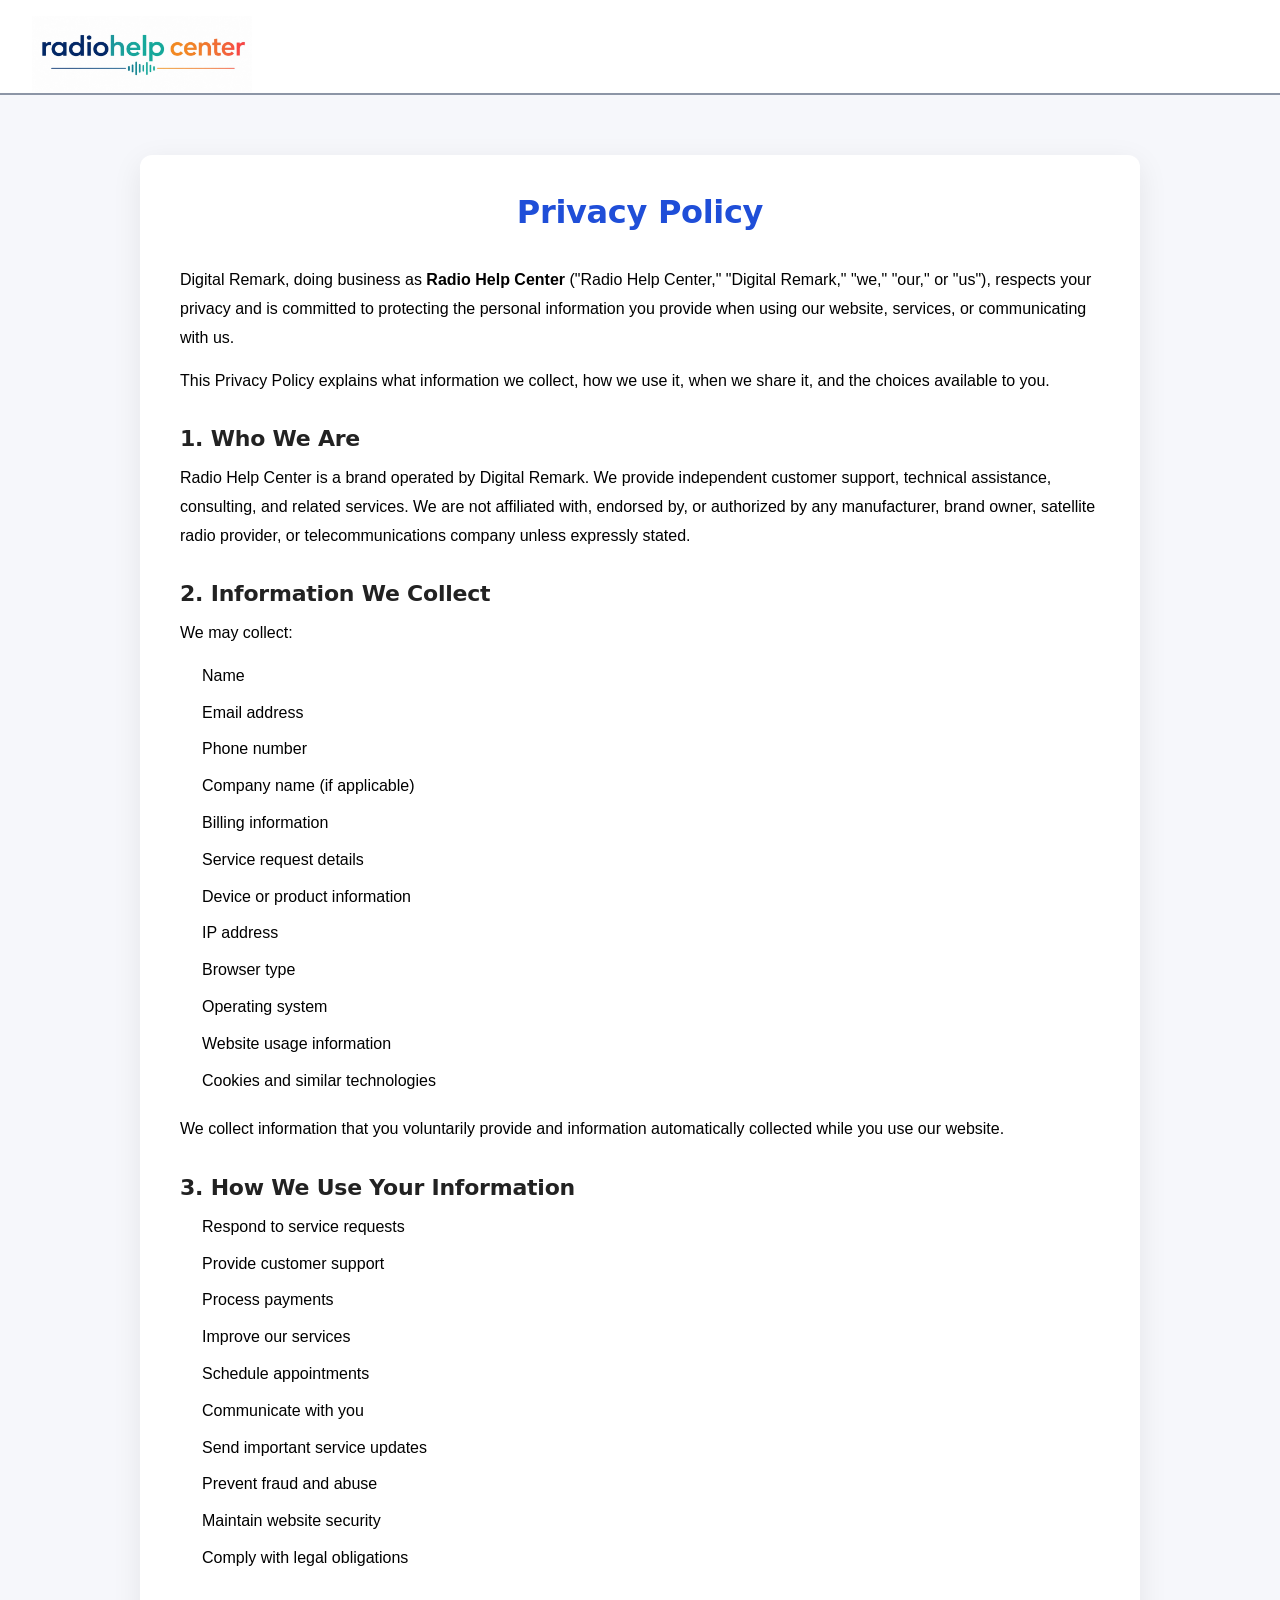
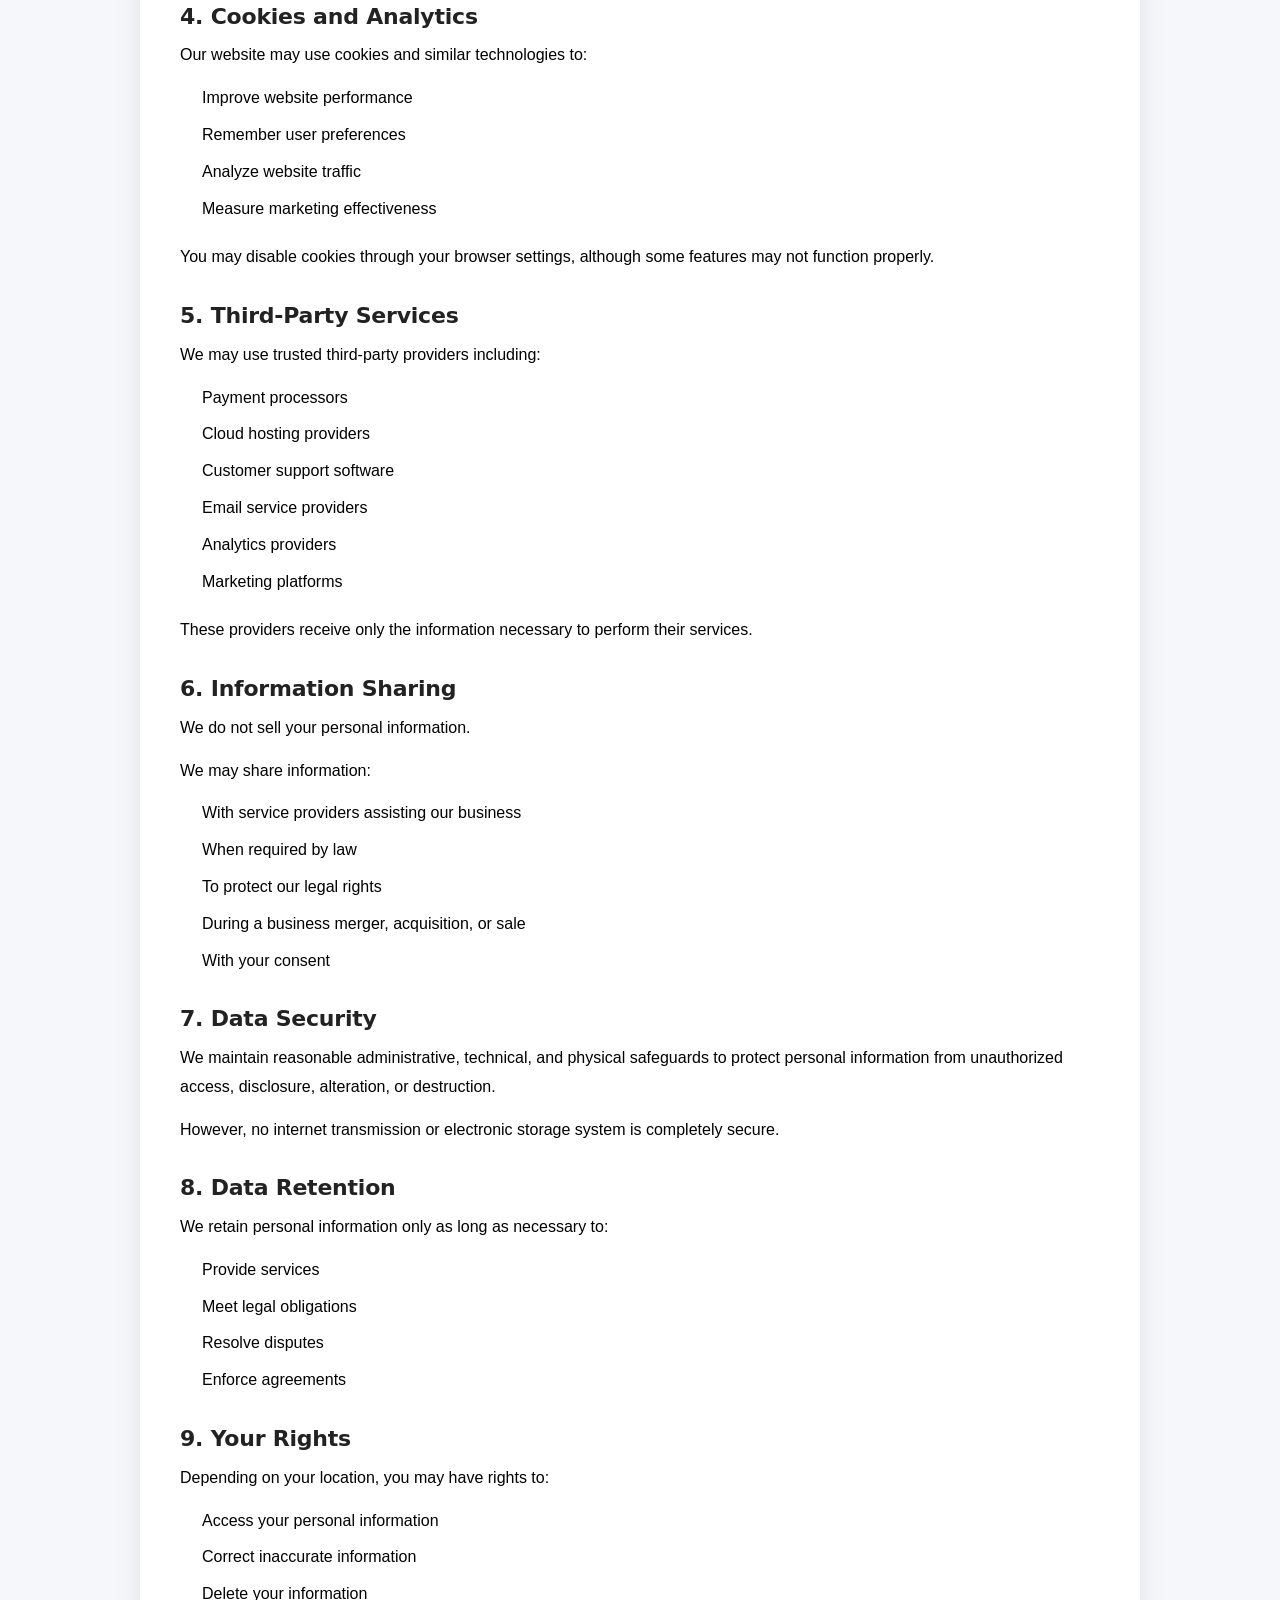
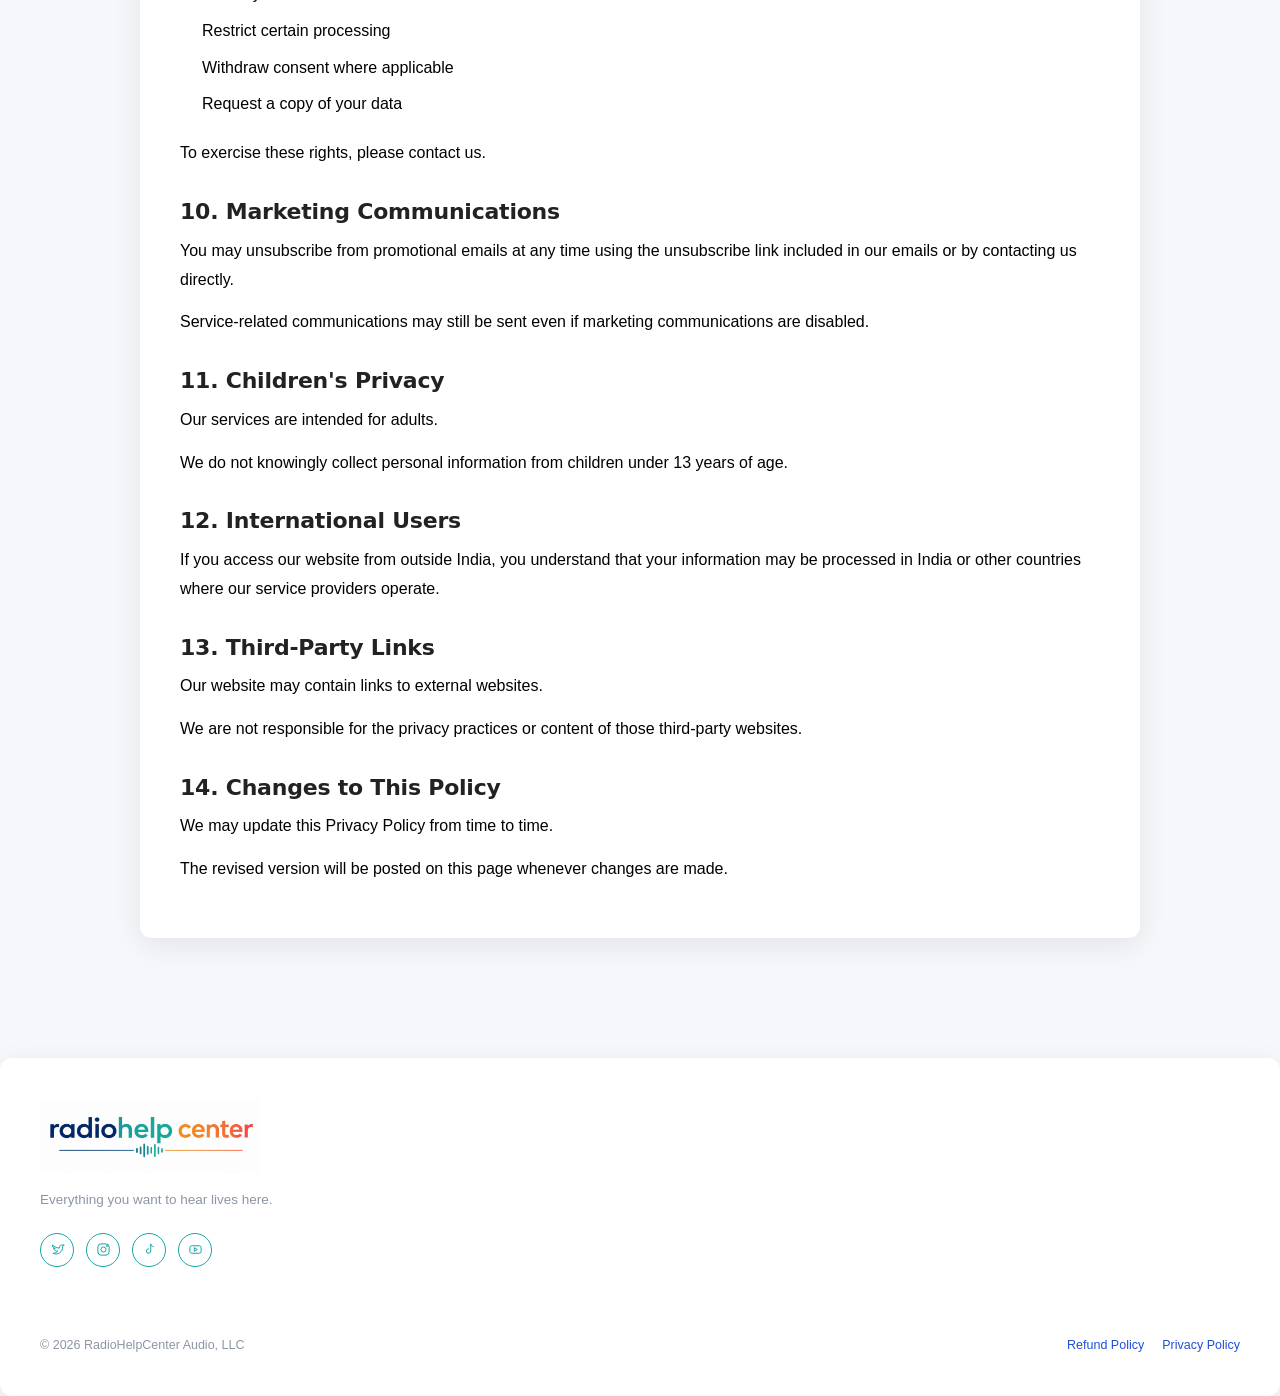
<file: privacy-policy.html>
<!DOCTYPE html>
<html lang="en">

<head>
    <meta charset="UTF-8">
    <meta name="viewport" content="width=device-width, initial-scale=1.0">
    <title>Privacy Policy | Radio Help Center</title>
    <link rel="stylesheet" href="/assets/styles/style.css"/>

    <style>
        * {
            margin: 0;
            padding: 0;
            box-sizing: border-box;
        }

        body {
            font-family: Arial, Helvetica, sans-serif;
            background: #f6f7fb;
            color: #333;
            line-height: 1.8;
        }

        .container {
            max-width: 1000px;
            margin: 60px auto;
            padding: 40px;
            background: #fff;
            border-radius: 12px;
            box-shadow: 0 8px 30px rgba(0, 0, 0, .08);
        }

        h1 {
            color: #1f4ed8;
            margin-bottom: 35px;
            text-align: center;
        }

        h2 {
            margin-top: 32px;
            margin-bottom: 12px;
            color: #222;
            font-size: 22px;
        }

        p {
            margin-bottom: 14px;
            color: #000;
        }

        ul {
            padding-left: 22px;
            margin-bottom: 20px;
        }

        li {
            margin: 8px 0;
            color: #000;
        }

        a {
            color: #1f4ed8;
            text-decoration: none;
        }

        @media(max-width:768px) {

            .container {
                margin: 20px;
                padding: 25px;
            }

            h1 {
                font-size: 30px;
            }

            h2 {
                font-size: 20px;
            }

        }
    </style>

</head>

<body>
    <header>
      <nav>
        <a href="index.html" class="logo"><img class="logo" src="/assets/images/logo.jpeg"/></a>
      </nav>
    </header>

    <div class="container">

        <h1>Privacy Policy</h1>

        <p>
            Digital Remark, doing business as <strong>Radio Help Center</strong> ("Radio Help Center," "Digital Remark," "we,"
            "our," or "us"), respects your privacy and is committed to protecting the personal information you provide
            when using our website, services, or communicating with us.
        </p>

        <p>
            This Privacy Policy explains what information we collect, how we use it, when we share it, and the choices
            available to you.
        </p>

        <h2>1. Who We Are</h2>

        <p>
            Radio Help Center is a brand operated by Digital Remark. We provide independent customer support, technical
            assistance, consulting, and related services. We are not affiliated with, endorsed by, or authorized by any
            manufacturer, brand owner, satellite radio provider, or telecommunications company unless expressly stated.
        </p>

        <h2>2. Information We Collect</h2>

        <p>We may collect:</p>

        <ul>
            <li>Name</li>
            <li>Email address</li>
            <li>Phone number</li>
            <li>Company name (if applicable)</li>
            <li>Billing information</li>
            <li>Service request details</li>
            <li>Device or product information</li>
            <li>IP address</li>
            <li>Browser type</li>
            <li>Operating system</li>
            <li>Website usage information</li>
            <li>Cookies and similar technologies</li>
        </ul>

        <p>
            We collect information that you voluntarily provide and information automatically collected while you use
            our website.
        </p>

        <h2>3. How We Use Your Information</h2>

        <ul>
            <li>Respond to service requests</li>
            <li>Provide customer support</li>
            <li>Process payments</li>
            <li>Improve our services</li>
            <li>Schedule appointments</li>
            <li>Communicate with you</li>
            <li>Send important service updates</li>
            <li>Prevent fraud and abuse</li>
            <li>Maintain website security</li>
            <li>Comply with legal obligations</li>
        </ul>

        <h2>4. Cookies and Analytics</h2>

        <p>Our website may use cookies and similar technologies to:</p>

        <ul>
            <li>Improve website performance</li>
            <li>Remember user preferences</li>
            <li>Analyze website traffic</li>
            <li>Measure marketing effectiveness</li>
        </ul>

        <p>
            You may disable cookies through your browser settings, although some features may not function properly.
        </p>

        <h2>5. Third-Party Services</h2>

        <p>We may use trusted third-party providers including:</p>

        <ul>
            <li>Payment processors</li>
            <li>Cloud hosting providers</li>
            <li>Customer support software</li>
            <li>Email service providers</li>
            <li>Analytics providers</li>
            <li>Marketing platforms</li>
        </ul>

        <p>
            These providers receive only the information necessary to perform their services.
        </p>

        <h2>6. Information Sharing</h2>

        <p>We do not sell your personal information.</p>

        <p>We may share information:</p>

        <ul>
            <li>With service providers assisting our business</li>
            <li>When required by law</li>
            <li>To protect our legal rights</li>
            <li>During a business merger, acquisition, or sale</li>
            <li>With your consent</li>
        </ul>

        <h2>7. Data Security</h2>

        <p>
            We maintain reasonable administrative, technical, and physical safeguards to protect personal information
            from unauthorized access, disclosure, alteration, or destruction.
        </p>

        <p>
            However, no internet transmission or electronic storage system is completely secure.
        </p>

        <h2>8. Data Retention</h2>

        <p>We retain personal information only as long as necessary to:</p>

        <ul>
            <li>Provide services</li>
            <li>Meet legal obligations</li>
            <li>Resolve disputes</li>
            <li>Enforce agreements</li>
        </ul>

        <h2>9. Your Rights</h2>

        <p>Depending on your location, you may have rights to:</p>

        <ul>
            <li>Access your personal information</li>
            <li>Correct inaccurate information</li>
            <li>Delete your information</li>
            <li>Restrict certain processing</li>
            <li>Withdraw consent where applicable</li>
            <li>Request a copy of your data</li>
        </ul>

        <p>To exercise these rights, please contact us.</p>

        <h2>10. Marketing Communications</h2>

        <p>
            You may unsubscribe from promotional emails at any time using the unsubscribe link included in our emails or
            by contacting us directly.
        </p>

        <p>
            Service-related communications may still be sent even if marketing communications are disabled.
        </p>

        <h2>11. Children's Privacy</h2>

        <p>
            Our services are intended for adults.
        </p>

        <p>
            We do not knowingly collect personal information from children under 13 years of age.
        </p>

        <h2>12. International Users</h2>

        <p>
            If you access our website from outside India, you understand that your information may be processed in India
            or other countries where our service providers operate.
        </p>

        <h2>13. Third-Party Links</h2>

        <p>
            Our website may contain links to external websites.
        </p>

        <p>
            We are not responsible for the privacy practices or content of those third-party websites.
        </p>

        <h2>14. Changes to This Policy</h2>

        <p>
            We may update this Privacy Policy from time to time.
        </p>

        <p>
            The revised version will be posted on this page whenever changes are made.
        </p>

    </div>
    <footer style="padding-bottom: 0px;">
      <div class="container" style="margin: 0px; max-width: none;">
        <div class="footer-grid">
          <div class="footer-brand">
            <a href="#top" class="logo"><img class="logo" src="/assets/images/logo.jpeg"/></a>
            <p>Everything you want to hear lives here.</p>
            <div class="social-row">
              <a href="#" aria-label="Twitter"><svg viewBox="0 0 24 24" fill="none" stroke="#F6F4EF" stroke-width="1.6">
                  <path
                    d="M22 4s-.7 2-2 3c1.4 8.6-7.7 15-15.3 11 3-.2 6-1.4 7.6-3.4-3 .3-5.7-1.7-6.6-4.2 1 .2 2 .1 2.8-.2C4.8 9.6 3.6 7 4 4.7c3 3 7 4.8 11.3 5-1-4.3 4.3-6.6 6.7-3.4Z" />
                </svg></a>
              <a href="#" aria-label="Instagram"><svg viewBox="0 0 24 24" fill="none" stroke="#F6F4EF" stroke-width="1.6">
                  <rect x="3" y="3" width="18" height="18" rx="5" />
                  <circle cx="12" cy="12" r="4" />
                  <circle cx="17.5" cy="6.5" r="1" />
                </svg></a>
              <a href="#" aria-label="TikTok"><svg viewBox="0 0 24 24" fill="none" stroke="#F6F4EF" stroke-width="1.6">
                  <path d="M14 3v11.5a3.5 3.5 0 1 1-3-3.46" />
                  <path d="M14 3c.5 2.5 2.3 4.2 4.5 4.4" />
                </svg></a>
              <a href="#" aria-label="YouTube"><svg viewBox="0 0 24 24" fill="none" stroke="#F6F4EF" stroke-width="1.6">
                  <rect x="3" y="6" width="18" height="12" rx="3" />
                  <path d="m10 9 5 3-5 3V9Z" />
                </svg></a>
            </div>
          </div>
        </div>
        <div class="footer-bottom">
          <span>© 2026 RadioHelpCenter Audio, LLC</span>
          <div class="legal-links">
            <a href="refund-policy.html">Refund Policy</a>
            <a href="privacy-policy.html">Privacy Policy</a>
          </div>
        </div>
      </div>
    </footer>
</body>

</html>
</file>
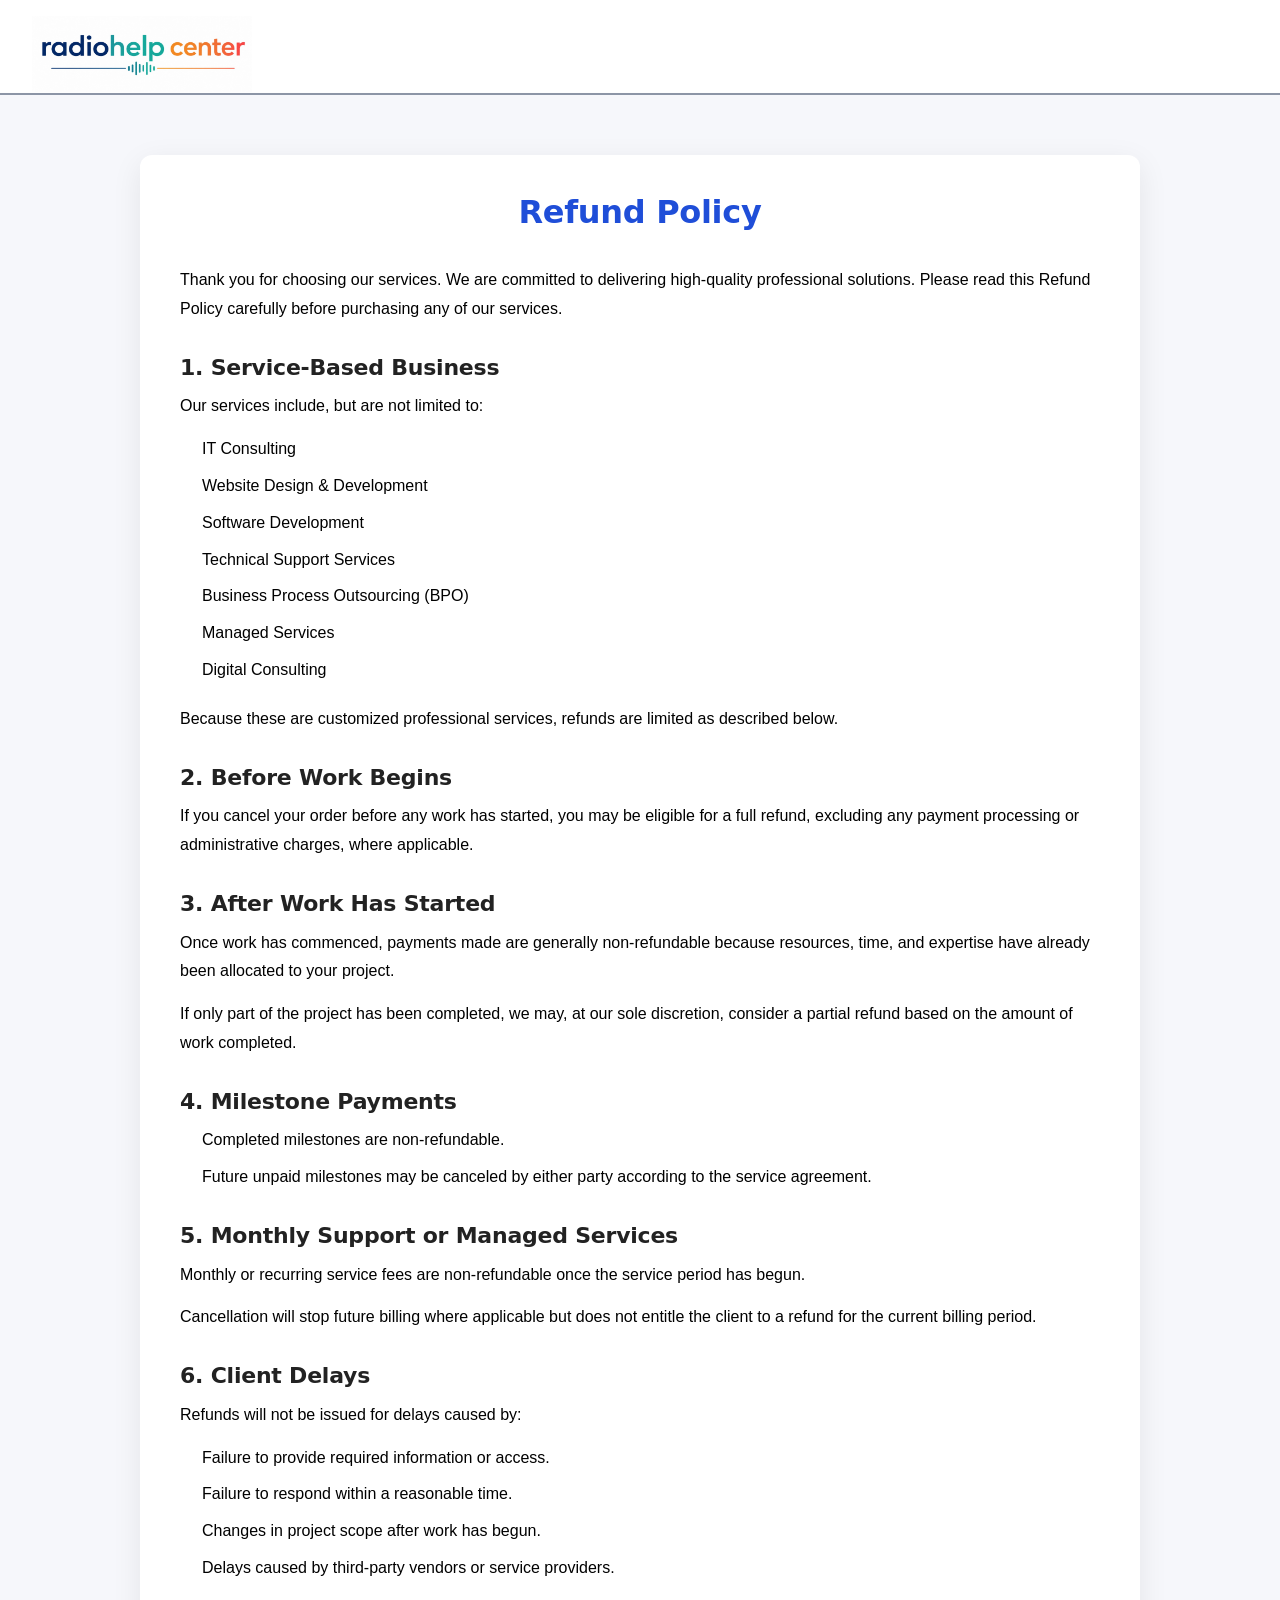
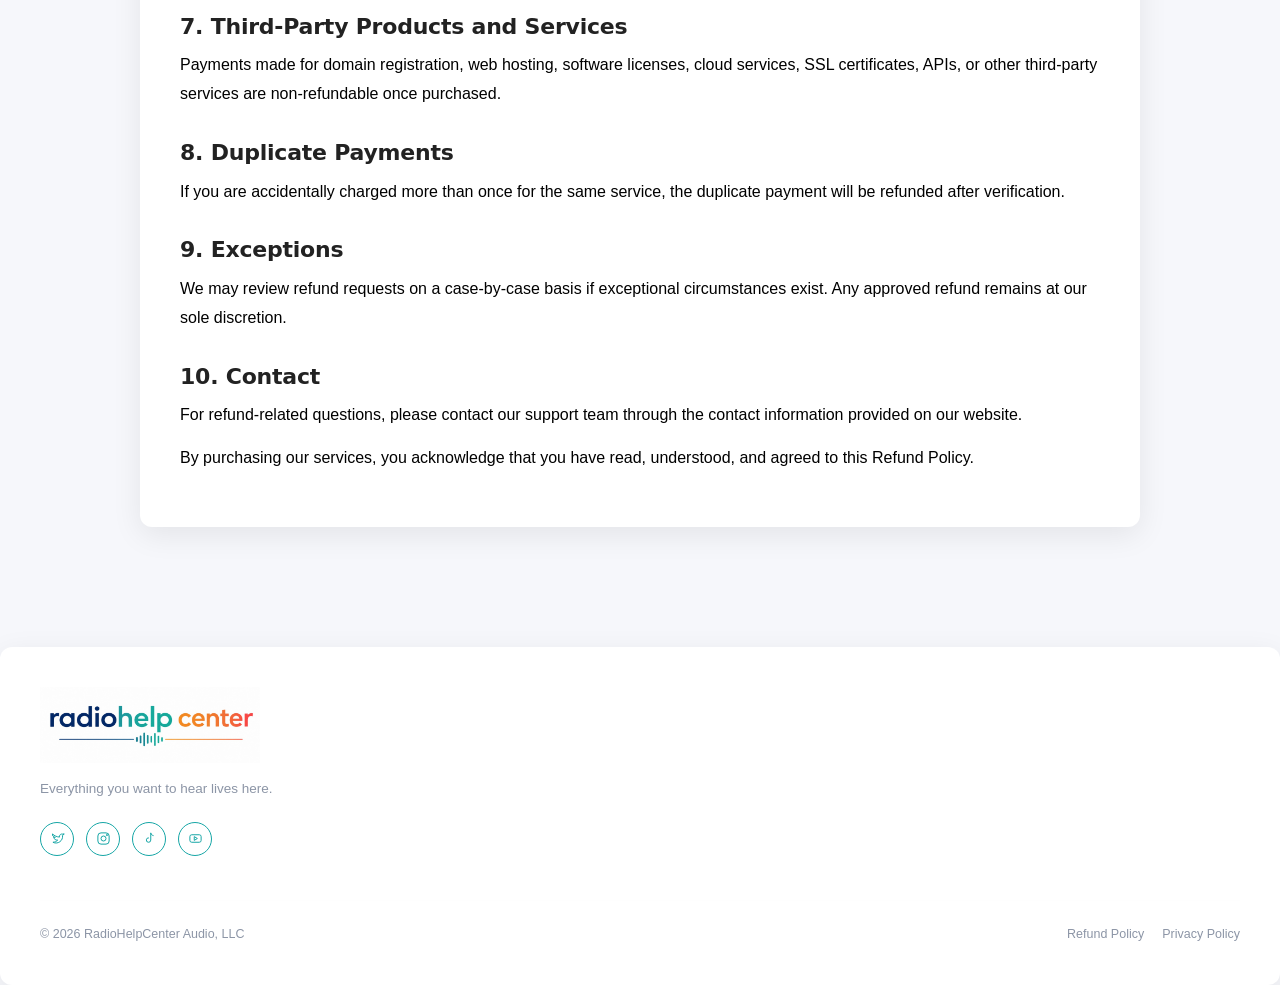
<file: refund-policy.html>
<!DOCTYPE html>
<html lang="en">

<head>
    <meta charset="UTF-8">
    <meta name="viewport" content="width=device-width, initial-scale=1.0">
    <title>Refund Policy | Radio Help Center</title>
    <link rel="stylesheet" href="/assets/styles/style.css"/>

    <style>
        * {
            margin: 0;
            padding: 0;
            box-sizing: border-box;
        }

        body {
            font-family: Arial, Helvetica, sans-serif;
            background: #f6f7fb;
            color: #333;
            line-height: 1.8;
        }

        .container {
            max-width: 1000px;
            margin: 60px auto;
            padding: 40px;
            background: #fff;
            border-radius: 12px;
            box-shadow: 0 8px 30px rgba(0, 0, 0, .08);
        }

        h1 {
            color: #1f4ed8;
            margin-bottom: 35px;
            text-align: center;
        }

        h2 {
            margin-top: 32px;
            margin-bottom: 12px;
            font-size: 22px;
            color: #222;
        }

        p {
            margin-bottom: 14px;
            color: #000;
        }

        ul {
            padding-left: 22px;
            margin-bottom: 20px;
        }

        li {
            margin: 8px 0;
            color: #000;
        }

        @media(max-width:768px) {

            .container {
                margin: 20px;
                padding: 25px;
            }

            h1 {
                font-size: 30px;
            }

            h2 {
                font-size: 20px;
            }

        }
    </style>

</head>

<body>
    <header>
      <nav>
        <a href="index.html" class="logo"><img class="logo" src="/assets/images/logo.jpeg"/></a>
      </nav>
    </header>

    <div class="container">

        <h1>Refund Policy</h1>

        <p>
            Thank you for choosing our services. We are committed to delivering high-quality professional solutions.
            Please read this Refund Policy carefully before purchasing any of our services.
        </p>

        <h2>1. Service-Based Business</h2>

        <p>Our services include, but are not limited to:</p>

        <ul>
            <li>IT Consulting</li>
            <li>Website Design & Development</li>
            <li>Software Development</li>
            <li>Technical Support Services</li>
            <li>Business Process Outsourcing (BPO)</li>
            <li>Managed Services</li>
            <li>Digital Consulting</li>
        </ul>

        <p>
            Because these are customized professional services, refunds are limited as described below.
        </p>

        <h2>2. Before Work Begins</h2>

        <p>
            If you cancel your order before any work has started, you may be eligible for a full refund, excluding any
            payment processing or administrative charges, where applicable.
        </p>

        <h2>3. After Work Has Started</h2>

        <p>
            Once work has commenced, payments made are generally non-refundable because resources, time, and expertise
            have already been allocated to your project.
        </p>

        <p>
            If only part of the project has been completed, we may, at our sole discretion, consider a partial refund
            based on the amount of work completed.
        </p>

        <h2>4. Milestone Payments</h2>

        <ul>
            <li>Completed milestones are non-refundable.</li>
            <li>Future unpaid milestones may be canceled by either party according to the service agreement.</li>
        </ul>

        <h2>5. Monthly Support or Managed Services</h2>

        <p>
            Monthly or recurring service fees are non-refundable once the service period has begun.
        </p>

        <p>
            Cancellation will stop future billing where applicable but does not entitle the client to a refund for the
            current billing period.
        </p>

        <h2>6. Client Delays</h2>

        <p>Refunds will not be issued for delays caused by:</p>

        <ul>
            <li>Failure to provide required information or access.</li>
            <li>Failure to respond within a reasonable time.</li>
            <li>Changes in project scope after work has begun.</li>
            <li>Delays caused by third-party vendors or service providers.</li>
        </ul>

        <h2>7. Third-Party Products and Services</h2>

        <p>
            Payments made for domain registration, web hosting, software licenses, cloud services, SSL certificates,
            APIs, or other third-party services are non-refundable once purchased.
        </p>

        <h2>8. Duplicate Payments</h2>

        <p>
            If you are accidentally charged more than once for the same service, the duplicate payment will be refunded
            after verification.
        </p>

        <h2>9. Exceptions</h2>

        <p>
            We may review refund requests on a case-by-case basis if exceptional circumstances exist. Any approved
            refund remains at our sole discretion.
        </p>

        <h2>10. Contact</h2>

        <p>
            For refund-related questions, please contact our support team through the contact information provided on
            our website.
        </p>

        <p>
            By purchasing our services, you acknowledge that you have read, understood, and agreed to this Refund
            Policy.
        </p>

    </div>
    <footer style="padding-bottom: 0px;">
      <div class="container" style="margin: 0px; max-width: none;">
        <div class="footer-grid">
          <div class="footer-brand">
            <a href="#top" class="logo"><img class="logo" src="/assets/images/logo.jpeg"/></a>
            <p>Everything you want to hear lives here.</p>
            <div class="social-row">
              <a href="#" aria-label="Twitter"><svg viewBox="0 0 24 24" fill="none" stroke="#F6F4EF" stroke-width="1.6">
                  <path
                    d="M22 4s-.7 2-2 3c1.4 8.6-7.7 15-15.3 11 3-.2 6-1.4 7.6-3.4-3 .3-5.7-1.7-6.6-4.2 1 .2 2 .1 2.8-.2C4.8 9.6 3.6 7 4 4.7c3 3 7 4.8 11.3 5-1-4.3 4.3-6.6 6.7-3.4Z" />
                </svg></a>
              <a href="#" aria-label="Instagram"><svg viewBox="0 0 24 24" fill="none" stroke="#F6F4EF" stroke-width="1.6">
                  <rect x="3" y="3" width="18" height="18" rx="5" />
                  <circle cx="12" cy="12" r="4" />
                  <circle cx="17.5" cy="6.5" r="1" />
                </svg></a>
              <a href="#" aria-label="TikTok"><svg viewBox="0 0 24 24" fill="none" stroke="#F6F4EF" stroke-width="1.6">
                  <path d="M14 3v11.5a3.5 3.5 0 1 1-3-3.46" />
                  <path d="M14 3c.5 2.5 2.3 4.2 4.5 4.4" />
                </svg></a>
              <a href="#" aria-label="YouTube"><svg viewBox="0 0 24 24" fill="none" stroke="#F6F4EF" stroke-width="1.6">
                  <rect x="3" y="6" width="18" height="12" rx="3" />
                  <path d="m10 9 5 3-5 3V9Z" />
                </svg></a>
            </div>
          </div>
        </div>
        <div class="footer-bottom">
          <span>© 2026 RadioHelpCenter Audio, LLC</span>
          <div class="legal-links">
            <a href="refund-policy.html">Refund Policy</a>
            <a href="privacy-policy.html">Privacy Policy</a>
          </div>
        </div>
      </div>
    </footer>
</body>

</html>
</file>
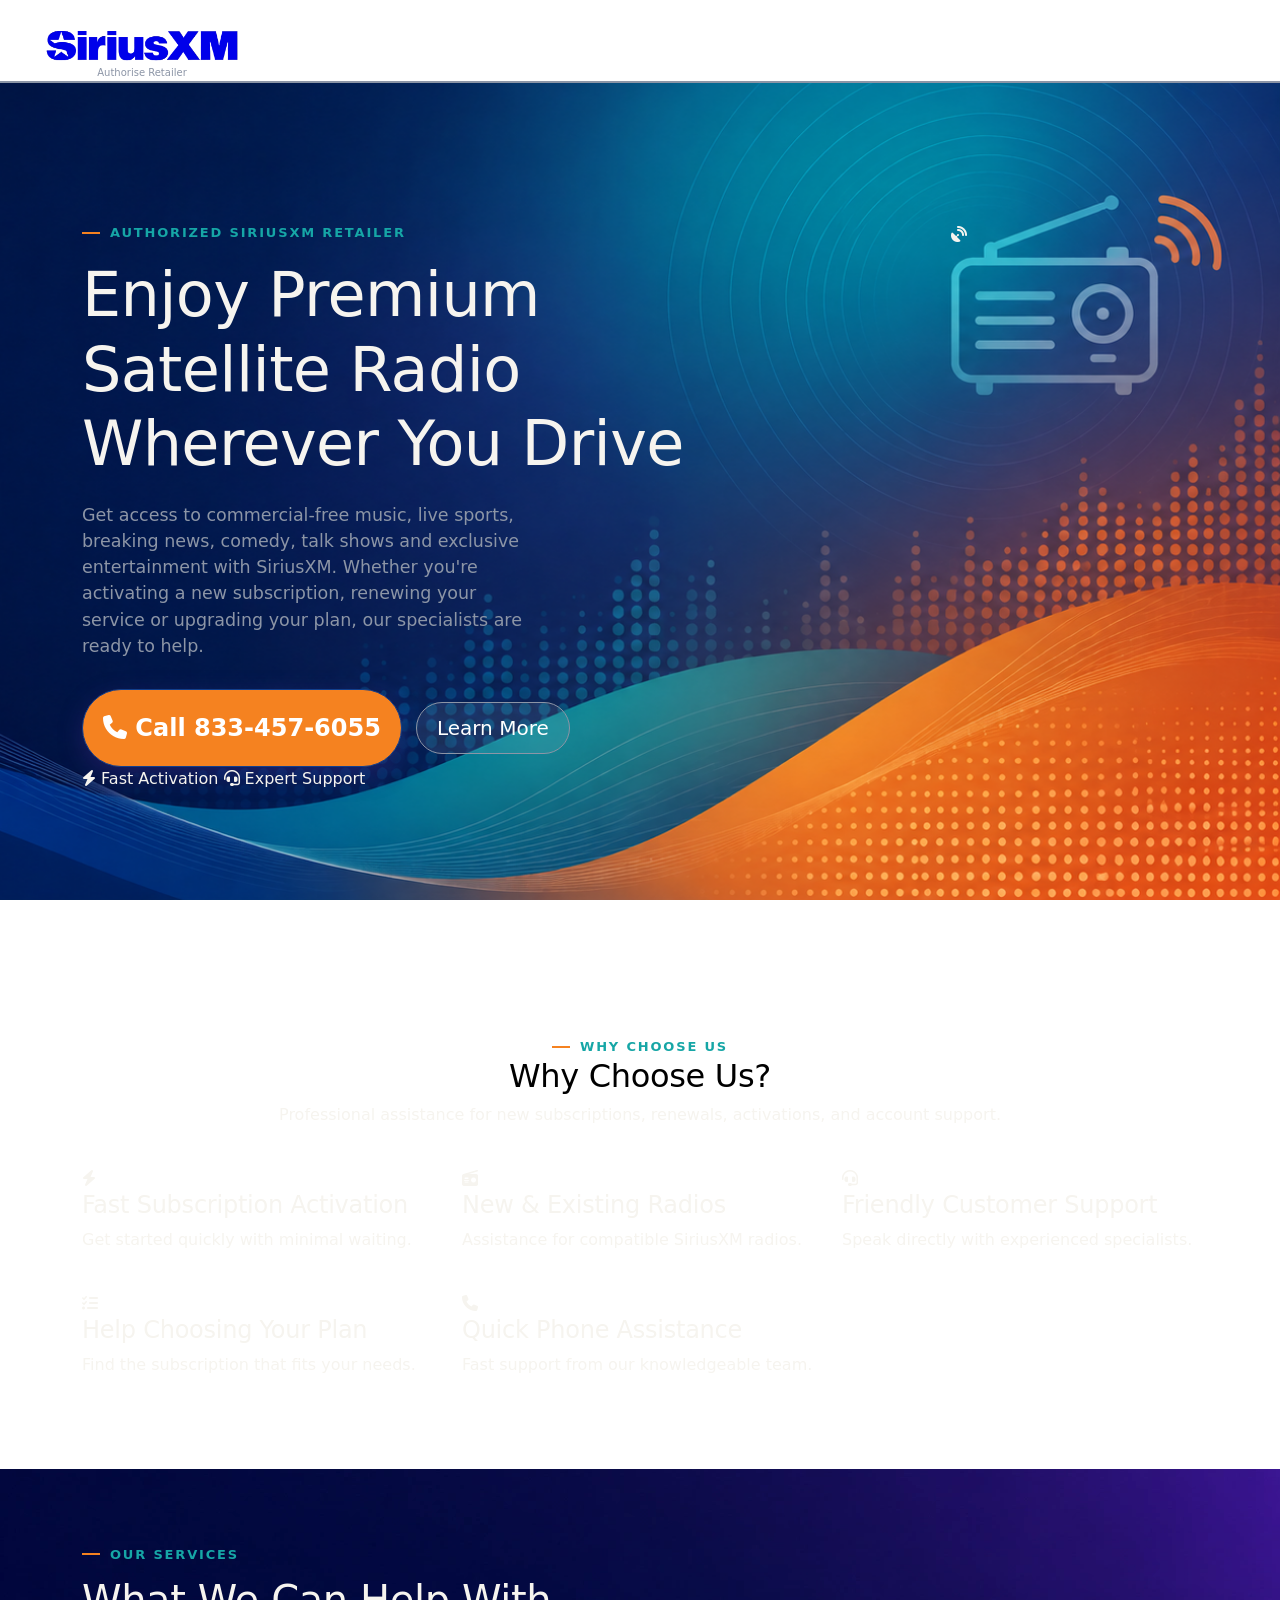
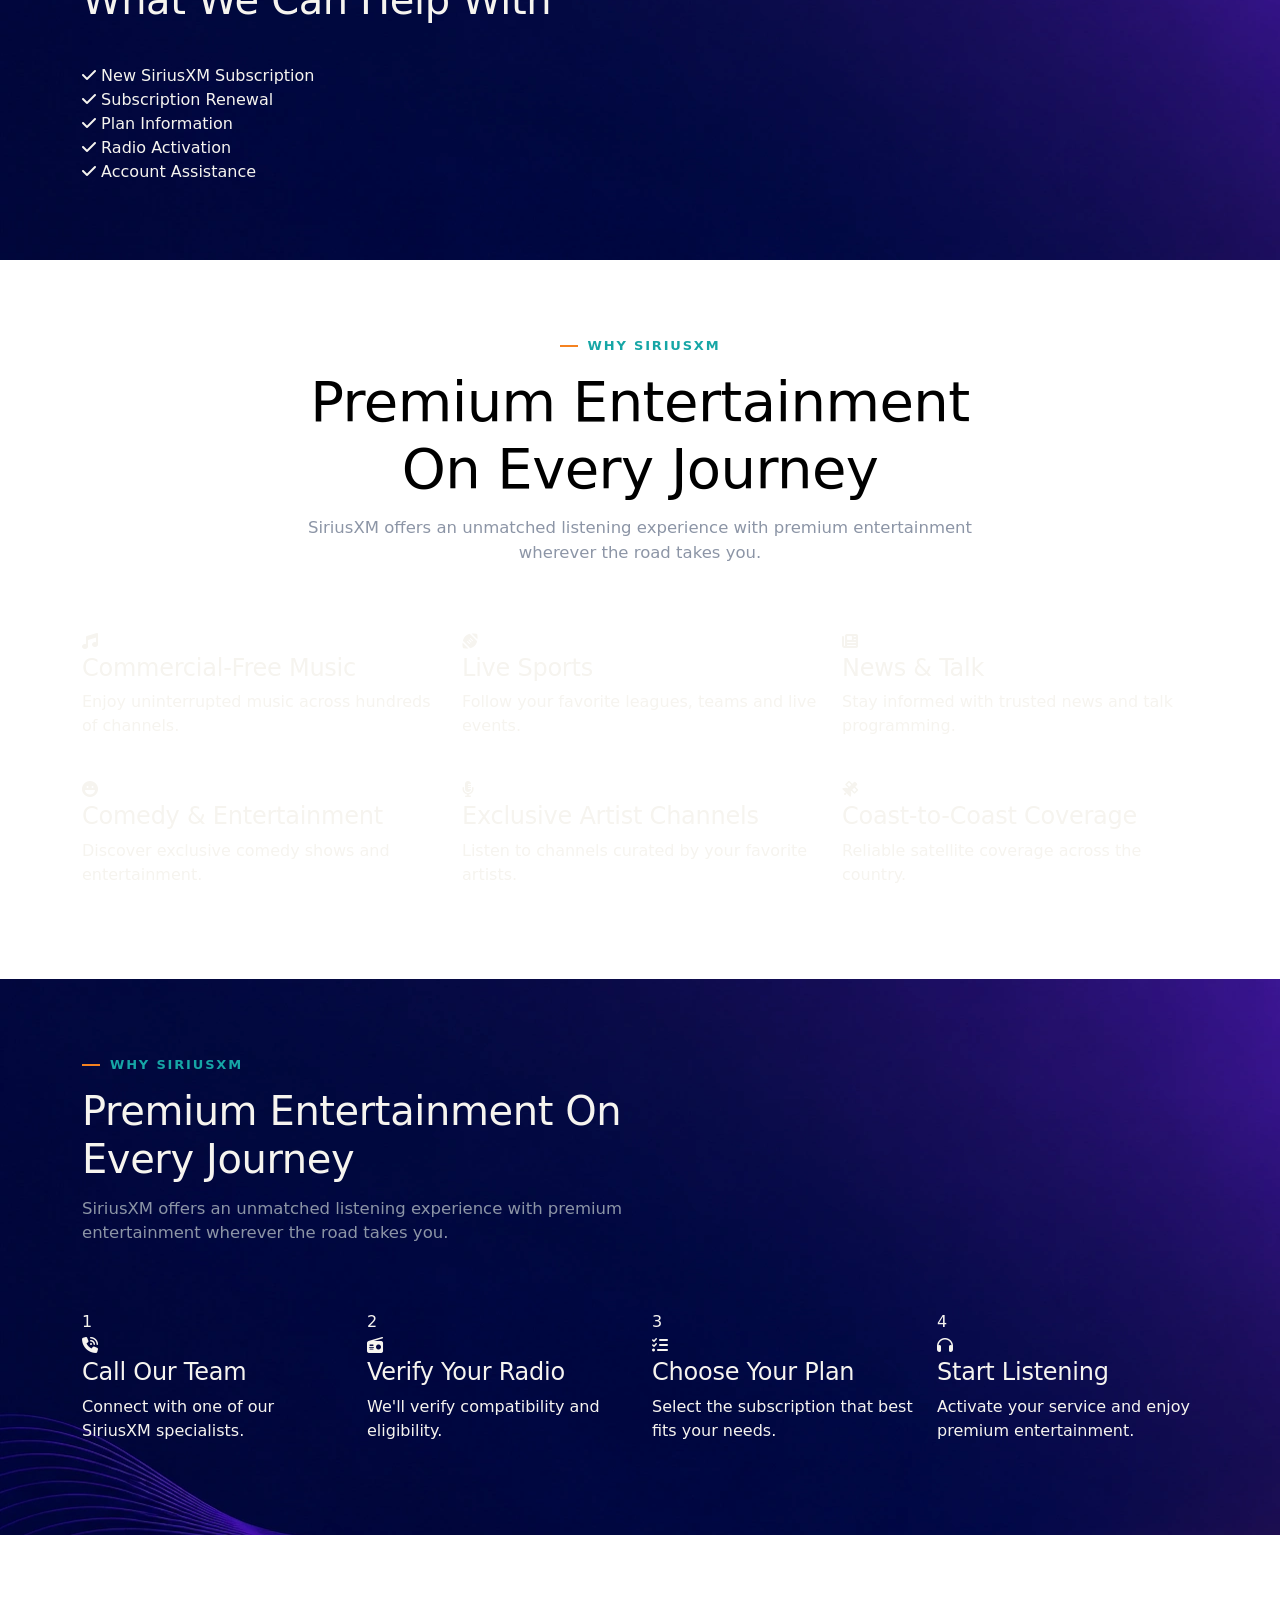
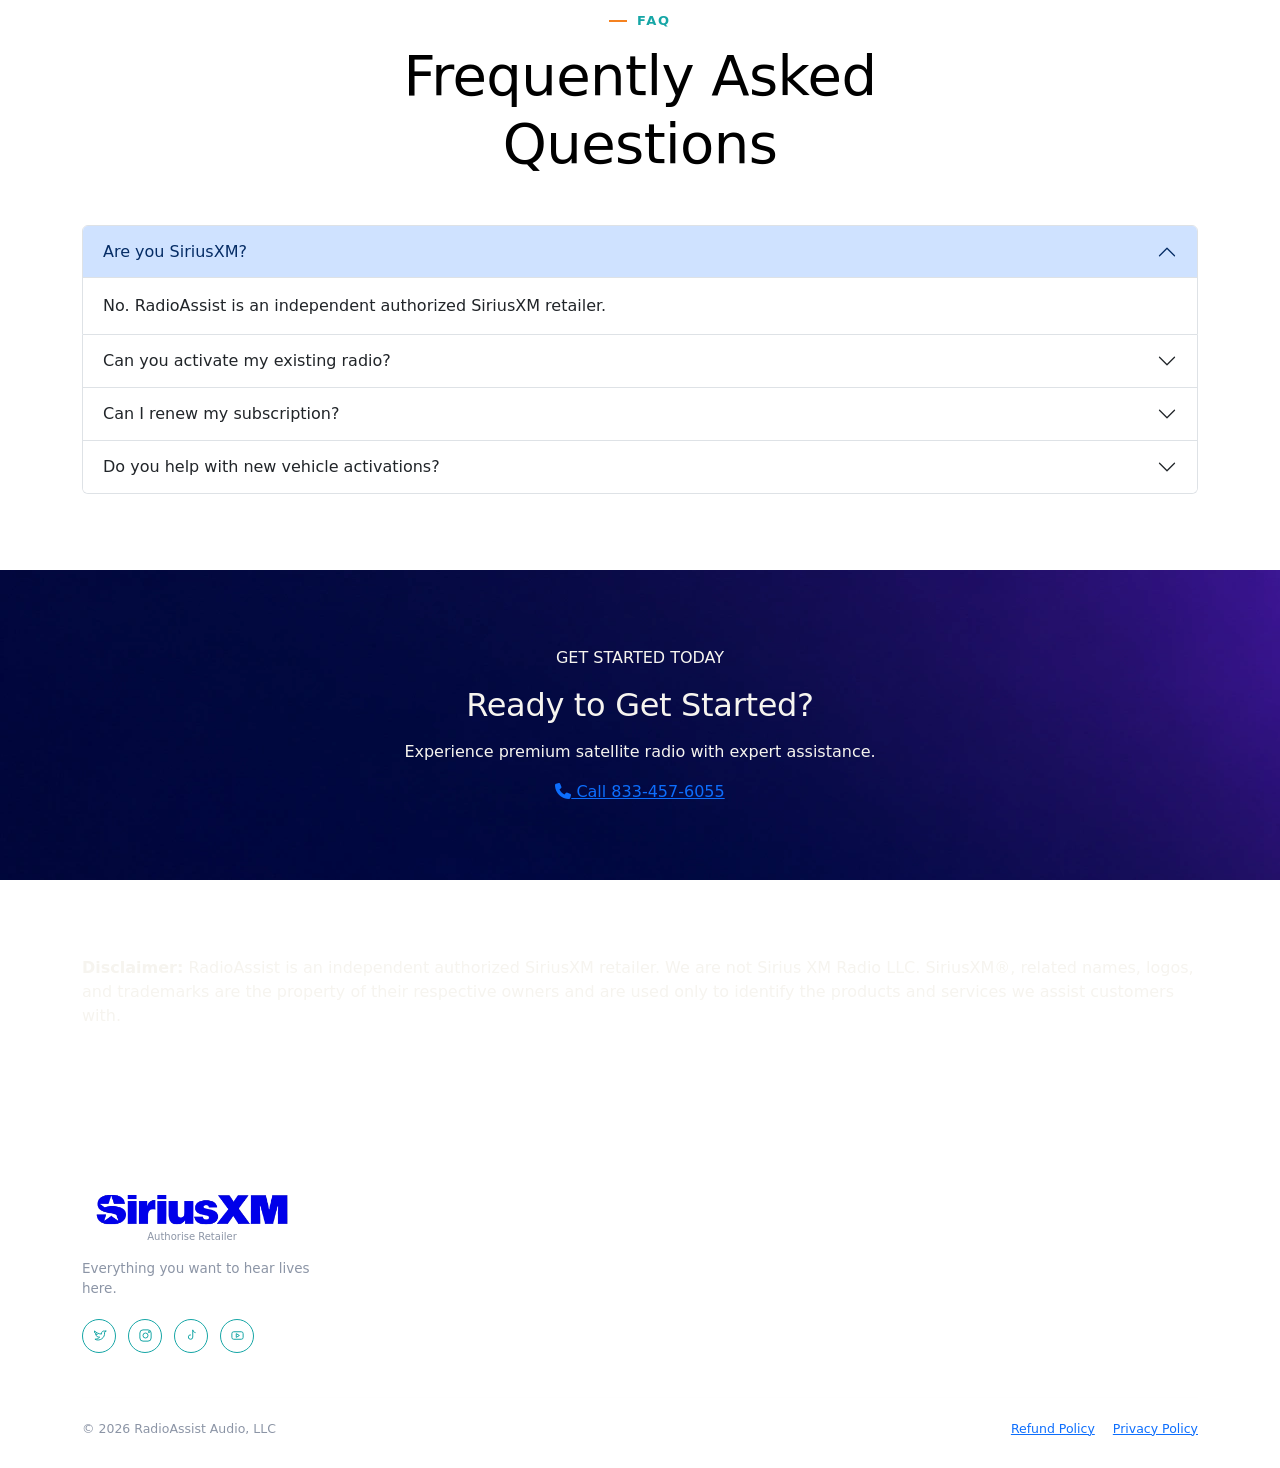
<file: siriusxm.html>
<!DOCTYPE html>
<html lang="en">

<head>
    <meta charset="UTF-8">
    <meta name="viewport" content="width=device-width, initial-scale=1.0">

    <title>SiriusXM Authorized Retailer | Activate or Renew SiriusXM Subscription</title>

    <meta name="description"
        content="Need help activating or renewing SiriusXM? RadioAssist is an authorized SiriusXM retailer providing fast subscription activation, renewals, and customer assistance.">

    <link rel="stylesheet" href="assets/styles/style.css">
    <link rel="stylesheet" href="assets/styles/siriusxm.css">

    <link href="https://cdn.jsdelivr.net/npm/bootstrap@5.3.7/dist/css/bootstrap.min.css" rel="stylesheet">

    <link rel="stylesheet" href="https://cdnjs.cloudflare.com/ajax/libs/font-awesome/6.7.2/css/all.min.css">
</head>

<body>
    <header>
        <nav style="gap: 0px;">
            <div style="width: 220px;">
                <a href="index.html" class="logo"><img class="logo" src="/assets/images/siriusxm_logo.png" /></a>
                <span style="width: 100%; display: block; text-align: center; margin-top: -10px; color: var(--slate); font-size: x-small;">Authorise Retailer </span>
            </div>
        </nav>
    </header>
    <section class="hero sirius-hero" id="top" style="padding: 0px 10px !important;">
        <div class="hero-bg"></div>
        <div class="container hero-inner">
            <div class="row align-items-center">
                <div class="col-lg-7">
                    <div class="hero-copy">
                        <div class="eyebrow">
                            AUTHORIZED SIRIUSXM RETAILER
                        </div>
                        <h1>
                            Enjoy Premium Satellite Radio Wherever You Drive
                        </h1>
                        <p class="lead">
                            Get access to commercial-free music, live sports, breaking news,
                            comedy, talk shows and exclusive entertainment with SiriusXM.
                            Whether you're activating a new subscription, renewing your
                            service or upgrading your plan, our specialists are ready to help.
                        </p>
                        <div class="hero-actions">
                            <a href="tel:+1833-457-6055" class="btn btn-primary">
                                <i class="fa-solid fa-phone"></i>
                                Call 833-457-6055
                            </a>
                            <a href="#services" class="btn btn-ghost" style="padding: 10px 18px; border-radius: 30px; background: rgba(255, 255, 255, .08); border: 1px solid rgba(255, 255, 255, .08); color: #fff; font-size: 20px;">Learn More</a>
                        </div>
                        <div class="hero-badges">
                            <span>
                                <i class="fa-solid fa-bolt"></i>
                                Fast Activation
                            </span>
                            <span>
                                <i class="fa-solid fa-headset"></i>
                                Expert Support
                            </span>
                        </div>
                    </div>
                </div>

                <div class="col-lg-5 text-center">
                    <div class="hero-figure">
                        <i class="fa-solid fa-satellite-dish"></i>
                    </div>
                </div>

            </div>
        </div>
    </section>
    <section class="section-padding">
        <div class="container">
            <div class="section-title text-center">
                <div class="eyebrow" style="justify-content: center;">WHY CHOOSE US</div>
                <h2 style="color: #000;">Why Choose Us?</h2>
                <p>Professional assistance for new subscriptions, renewals, activations, and account support.</p>
            </div>
            <div class="row g-4 mt-3">
                <div class="col-lg-4 col-md-6">
                    <div class="feature-card">
                        <i class="fa-solid fa-bolt"></i>
                        <h4>Fast Subscription Activation</h4>
                        <p>Get started quickly with minimal waiting.</p>
                    </div>
                </div>
                <div class="col-lg-4 col-md-6">
                    <div class="feature-card">
                        <i class="fa-solid fa-radio"></i>
                        <h4>New & Existing Radios</h4>
                        <p>Assistance for compatible SiriusXM radios.</p>
                    </div>
                </div>
                <div class="col-lg-4 col-md-6">
                    <div class="feature-card">
                        <i class="fa-solid fa-headset"></i>
                        <h4>Friendly Customer Support</h4>
                        <p>Speak directly with experienced specialists.</p>
                    </div>
                </div>
                <div class="col-lg-4 col-md-6">
                    <div class="feature-card">
                        <i class="fa-solid fa-list-check"></i>
                        <h4>Help Choosing Your Plan</h4>
                        <p>Find the subscription that fits your needs.</p>
                    </div>
                </div>
                <div class="col-lg-4 col-md-6">
                    <div class="feature-card">
                        <i class="fa-solid fa-phone"></i>
                        <h4>Quick Phone Assistance</h4>
                        <p>Fast support from our knowledgeable team.</p>
                    </div>
                </div>
            </div>
        </div>
    </section>
    <section class="section-padding" id="services" style="background: url('/assets/images/banner1.webp');">
        <div class="container">
            <div class="row align-items-center">
                <div class="col-lg-12">
                    <div class="section-head">
                        <div class="eyebrow">OUR SERVICES</div>
                        <h2>What We Can Help With</h2>
                    </div>
                    <div class="service-list">
                        <div class="service-item">
                            <i class="fa-solid fa-check"></i>
                            New SiriusXM Subscription
                        </div>
                        <div class="service-item">
                            <i class="fa-solid fa-check"></i>
                            Subscription Renewal
                        </div>
                        <div class="service-item">
                            <i class="fa-solid fa-check"></i>
                            Plan Information
                        </div>
                        <div class="service-item">
                            <i class="fa-solid fa-check"></i>
                            Radio Activation
                        </div>
                        <div class="service-item">
                            <i class="fa-solid fa-check"></i>
                            Account Assistance
                        </div>
                    </div>
                </div>
            </div>
        </div>
    </section>
    <section class="section-padding">
        <div class="container">
            <div class="section-title text-center">
                <div class="section-head centered">
                    <div class="eyebrow">WHY SIRIUSXM</div>
                    <h2 style="color: #000;;">Premium Entertainment On Every Journey</h2>
                    <p>SiriusXM offers an unmatched listening experience with premium entertainment wherever the road takes you.</p>
                </div>
                
            </div>
            <div class="row g-4 mt-3">
                <div class="col-lg-4 col-md-6">
                    <div class="feature-card">
                        <i class="fa-solid fa-music"></i>
                        <h4>Commercial-Free Music</h4>
                        <p>Enjoy uninterrupted music across hundreds of channels.</p>
                    </div>
                </div>
                <div class="col-lg-4 col-md-6">
                    <div class="feature-card">
                        <i class="fa-solid fa-football"></i>
                        <h4>Live Sports</h4>
                        <p>Follow your favorite leagues, teams and live events.</p>
                    </div>
                </div>
                <div class="col-lg-4 col-md-6">
                    <div class="feature-card">
                        <i class="fa-solid fa-newspaper"></i>
                        <h4>News & Talk</h4>
                        <p>Stay informed with trusted news and talk programming.</p>
                    </div>
                </div>
                <div class="col-lg-4 col-md-6">
                    <div class="feature-card">
                        <i class="fa-solid fa-face-laugh"></i>
                        <h4>Comedy & Entertainment</h4>
                        <p>Discover exclusive comedy shows and entertainment.</p>
                    </div>
                </div>
                <div class="col-lg-4 col-md-6">
                    <div class="feature-card">
                        <i class="fa-solid fa-microphone-lines"></i>
                        <h4>Exclusive Artist Channels</h4>
                        <p>Listen to channels curated by your favorite artists.</p>
                    </div>
                </div>
                <div class="col-lg-4 col-md-6">
                    <div class="feature-card">
                        <i class="fa-solid fa-satellite"></i>
                        <h4>Coast-to-Coast Coverage</h4>
                        <p>Reliable satellite coverage across the country.</p>
                    </div>
                </div>
            </div>
        </div>
    </section>
    <section class="section-padding" style="background: url('/assets/images/banner1.webp');">
        <div class="container">
            <div class="section-head">
                <div class="eyebrow">WHY SIRIUSXM</div>
                <h2>Premium Entertainment On Every Journey</h2>
                <p>SiriusXM offers an unmatched listening experience with premium entertainment wherever the road takes you.</p>
            </div>
            <div class="row g-4 mt-4">
                <div class="col-lg-3 col-md-6">
                    <div class="step-card">
                        <div class="step-number">1</div>
                        <i class="fa-solid fa-phone-volume"></i>
                        <h4>Call Our Team</h4>
                        <p>Connect with one of our SiriusXM specialists.</p>
                    </div>
                </div>
                <div class="col-lg-3 col-md-6">
                    <div class="step-card">
                        <div class="step-number">2</div>
                        <i class="fa-solid fa-radio"></i>
                        <h4>Verify Your Radio</h4>
                        <p>We'll verify compatibility and eligibility.</p>
                    </div>
                </div>
                <div class="col-lg-3 col-md-6">
                    <div class="step-card">
                        <div class="step-number">3</div>
                        <i class="fa-solid fa-list-check"></i>
                        <h4>Choose Your Plan</h4>
                        <p>Select the subscription that best fits your needs.</p>
                    </div>
                </div>
                <div class="col-lg-3 col-md-6">
                    <div class="step-card">
                        <div class="step-number">4</div>
                        <i class="fa-solid fa-headphones"></i>
                        <h4>Start Listening</h4>
                        <p>Activate your service and enjoy premium entertainment.</p>
                    </div>
                </div>
            </div>
        </div>
    </section>
    <section class="section-padding">
        <div class="container">
            <div class="section-head centered">
                <div class="eyebrow">FAQ</div>
                <h2 style="color: #000;">Frequently Asked Questions</h2>
            </div>
            <div class="accordion mt-5" id="faqAccordion">
                <div class="accordion-item">
                    <h2 class="accordion-header">
                        <button class="accordion-button" data-bs-toggle="collapse" data-bs-target="#faq1">
                            Are you SiriusXM?
                        </button>
                    </h2>
                    <div id="faq1" class="accordion-collapse collapse show" data-bs-parent="#faqAccordion">
                        <div class="accordion-body">
                            No. RadioAssist is an independent authorized SiriusXM retailer.
                        </div>
                    </div>
                </div>
                <div class="accordion-item">
                    <h2 class="accordion-header">
                        <button class="accordion-button collapsed" data-bs-toggle="collapse" data-bs-target="#faq2">
                            Can you activate my existing radio?
                        </button>
                    </h2>
                    <div id="faq2" class="accordion-collapse collapse" data-bs-parent="#faqAccordion">
                        <div class="accordion-body">
                            Yes, if your SiriusXM radio is compatible and eligible for activation.
                        </div>
                    </div>
                </div>
                <div class="accordion-item">
                    <h2 class="accordion-header">
                        <button class="accordion-button collapsed" data-bs-toggle="collapse" data-bs-target="#faq3">
                            Can I renew my subscription?
                        </button>
                    </h2>
                    <div id="faq3" class="accordion-collapse collapse" data-bs-parent="#faqAccordion">
                        <div class="accordion-body">
                            Yes. We can assist with subscription renewals and plan upgrades.
                        </div>
                    </div>
                </div>
                <div class="accordion-item">
                    <h2 class="accordion-header">
                        <button class="accordion-button collapsed" data-bs-toggle="collapse" data-bs-target="#faq4">
                            Do you help with new vehicle activations?
                        </button>
                    </h2>
                    <div id="faq4" class="accordion-collapse collapse" data-bs-parent="#faqAccordion">
                        <div class="accordion-body">
                            Yes. We help activate eligible SiriusXM-equipped vehicles.
                        </div>
                    </div>
                </div>
            </div>
        </div>
    </section>
    <section class="cta-section" style="background: url('/assets/images/banner1.webp');">
        <div class="container text-center">
            <span>GET STARTED TODAY</span>
            <h2 class="mt-3">Ready to Get Started?</h2>
            <p class="mt-3">Experience premium satellite radio with expert assistance.</p>
            <a href="tel:+1833-457-6055" class="btn-primary-custom mt-4">
                <i class="fa-solid fa-phone"></i>
                Call 833-457-6055
            </a>
        </div>
    </section>
    <section class="disclaimer-section">
        <div class="container">
            <p>
                <strong>Disclaimer:</strong>
                RadioAssist is an independent authorized SiriusXM retailer.
                We are not Sirius XM Radio LLC.
                SiriusXM®, related names, logos, and trademarks are the property
                of their respective owners and are used only to identify the
                products and services we assist customers with.
            </p>
        </div>
    </section>
    <footer>
        <div class="container">
            <div class="footer-grid">
                <div class="footer-brand">
                    <div style="width: 220px;">
                        <a href="#top" class="logo"><img class="logo" src="/assets/images/siriusxm_logo.png" /></a>
                        <span style="width: 100%; display: block; text-align: center; margin-top: -10px; color: var(--slate); font-size: x-small;">Authorise Retailer </span>
                    </div>
                    <p>Everything you want to hear lives here.</p>
                    <div class="social-row">
                        <a href="#" aria-label="Twitter"><svg viewBox="0 0 24 24" fill="none" stroke="#F6F4EF"
                                stroke-width="1.6">
                                <path
                                    d="M22 4s-.7 2-2 3c1.4 8.6-7.7 15-15.3 11 3-.2 6-1.4 7.6-3.4-3 .3-5.7-1.7-6.6-4.2 1 .2 2 .1 2.8-.2C4.8 9.6 3.6 7 4 4.7c3 3 7 4.8 11.3 5-1-4.3 4.3-6.6 6.7-3.4Z" />
                            </svg></a>
                        <a href="#" aria-label="Instagram"><svg viewBox="0 0 24 24" fill="none" stroke="#F6F4EF"
                                stroke-width="1.6">
                                <rect x="3" y="3" width="18" height="18" rx="5" />
                                <circle cx="12" cy="12" r="4" />
                                <circle cx="17.5" cy="6.5" r="1" />
                            </svg></a>
                        <a href="#" aria-label="TikTok"><svg viewBox="0 0 24 24" fill="none" stroke="#F6F4EF"
                                stroke-width="1.6">
                                <path d="M14 3v11.5a3.5 3.5 0 1 1-3-3.46" />
                                <path d="M14 3c.5 2.5 2.3 4.2 4.5 4.4" />
                            </svg></a>
                        <a href="#" aria-label="YouTube"><svg viewBox="0 0 24 24" fill="none" stroke="#F6F4EF"
                                stroke-width="1.6">
                                <rect x="3" y="6" width="18" height="12" rx="3" />
                                <path d="m10 9 5 3-5 3V9Z" />
                            </svg></a>
                    </div>
                </div>
            </div>
            <div class="footer-bottom">
                <span>© 2026 RadioAssist Audio, LLC</span>
                <div class="legal-links">
                    <a href="refund-policy.html">Refund Policy</a>
                    <a href="privacy-policy.html">Privacy Policy</a>
                </div>
            </div>
        </div>
    </footer>
    <script src="https://cdn.jsdelivr.net/npm/bootstrap@5.3.7/dist/js/bootstrap.bundle.min.js"></script>
</body>

</html>
</file>
<file: assets/styles/style.css>
:root {
    --navy-soft: #161F35;
    --navy-deep: #080B15;
    --violet-dim: #5A44B8;
    --paper: #F6F4EF;
    --slate: #8C95A6;
    --base-surface: #f3f5f7;
    --base-surface-strong: #e5e8ec;
    --slate-dark: #4B5468;
    --line: rgba(246, 244, 239, 0.10);
    --font-display: 'Geist', system-ui, sans-serif;
    --font-body: 'Geist', system-ui, sans-serif;
    --base-contrast: #1e2226;
    --radius: 14px;
    --container: 1320px;
    --link: #1b1533;
    --paper-soft: #150f2c;
    --navy: #123F8C;
    --blue: #1769B0;
    --teal: #16A6A6;
    --orange: #F58220;
    --red-orange: #F15A3A;
}

* {
    box-sizing: border-box;
    margin: 0;
    padding: 0;
}

html {
    scroll-behavior: smooth;
}

body {
    font-family: var(--font-body);
    background: var(--navy);
    color: var(--paper) !important;
    line-height: 1.55;
    -webkit-font-smoothing: antialiased;
}

.show {
    display: block !important;
}

.hide {
    display: none !important;
}

.stage {
    display: flex;
    flex-direction: column;
    align-items: center;
    gap: 28px;
    padding: 40px;
    height: 100vh;
    justify-content: center;
    background: radial-gradient(120% 140% at 50% 20%, var(--paper-soft) 0%, #0e0a1f 65%);
}

/* ---------- logo ---------- */
.mark {
    position: relative;
    width: 132px;
    height: 132px;
    filter: drop-shadow(0 0 0px rgba(140, 95, 201, 0));
    animation: markGlow 3.6s ease-in-out infinite;
}

.mark img {
    width: 100%;
    height: 100%;
    display: block;
}

@keyframes markGlow {

    0%,
    83.32% {
        filter: drop-shadow(0 0 0px rgba(20, 65, 140, 0));
        transform: scale(1);
    }

    88% {
        /* Navy/blue glow */
        filter: drop-shadow(0 0 22px rgba(20, 75, 160, 0.85));
        transform: scale(1.035);
    }

    94% {
        /* Teal + orange transition */
        filter:
            drop-shadow(0 0 28px rgba(20, 165, 165, 0.75)) drop-shadow(0 0 34px rgba(245, 105, 30, 0.55));
        transform: scale(1.05);
    }

    100% {
        filter: drop-shadow(0 0 0px rgba(20, 65, 140, 0));
        transform: scale(1);
    }
}

/* ---------- wordmark ---------- */
.word {
    font-size: 15px;
    letter-spacing: 0.42em;
    text-transform: uppercase;
    color: #cfc4ec;
    opacity: 0.75;
    margin: 0;
}

.word b {
    background: linear-gradient(90deg, var(--navy), var(--blue), var(--teal), var(--orange));
    -webkit-background-clip: text;
    background-clip: text;
    color: transparent;
    font-weight: 700;
}

/* ---------- segmented bar ---------- */
.bar {
    display: flex;
    gap: 6px;
    padding: 6px;
    border-radius: 10px;
    background: rgba(255, 255, 255, 0.03);
}

.seg {
    width: 14px;
    height: 22px;
    border-radius: 3px;
    background: rgba(255, 255, 255, 0.08);
    border: 1px solid rgba(255, 255, 255, 0.10);
    transition: none;
}

/* Each segment "switches on" at the moment its frame threshold hits,
     and switches off again exactly at loop restart (0%). */
.seg {
    animation-duration: 3.6s;
    animation-iteration-count: infinite;
    animation-timing-function: steps(1, end);
}

.g1 {
    animation-name: onAt1667;
}

/* frame 2 → 2 blocks */
.g2 {
    animation-name: onAt3333;
}

/* frame 3 → 4 blocks */
.g3 {
    animation-name: onAt5000;
}

/* frame 4 → 7 blocks */
.g4 {
    animation-name: onAt6667;
}

/* frame 5 → 12 blocks */


/* =========================
   FRAME 1
========================= */

@keyframes onAt1667 {

    0% {
        background: rgba(18, 63, 140, 0.08);
        box-shadow: none;
    }

    16.67% {
        background: linear-gradient(180deg,
                var(--blue),
                var(--teal));
        box-shadow: 0 0 8px rgba(22, 166, 166, 0.55);
    }

    83.32% {
        background: linear-gradient(180deg,
                var(--blue),
                var(--teal));
        box-shadow: 0 0 8px rgba(22, 166, 166, 0.55);
    }

    88% {
        background: linear-gradient(180deg,
                var(--orange),
                var(--red-orange));
        box-shadow: 0 0 16px rgba(245, 130, 32, 0.75);
    }

    100% {
        background: rgba(18, 63, 140, 0.08);
        box-shadow: none;
    }
}


/* =========================
   FRAME 2
========================= */

@keyframes onAt3333 {

    0% {
        background: rgba(18, 63, 140, 0.08);
        box-shadow: none;
    }

    33.33% {
        background: linear-gradient(180deg,
                var(--blue),
                var(--teal));
        box-shadow: 0 0 8px rgba(22, 166, 166, 0.55);
    }

    83.32% {
        background: linear-gradient(180deg,
                var(--blue),
                var(--teal));
        box-shadow: 0 0 8px rgba(22, 166, 166, 0.55);
    }

    88% {
        background: linear-gradient(180deg,
                var(--orange),
                var(--red-orange));
        box-shadow: 0 0 16px rgba(245, 130, 32, 0.75);
    }

    100% {
        background: rgba(18, 63, 140, 0.08);
        box-shadow: none;
    }
}


/* =========================
   FRAME 3
========================= */

@keyframes onAt5000 {

    0% {
        background: rgba(18, 63, 140, 0.08);
        box-shadow: none;
    }

    50% {
        background: linear-gradient(180deg,
                var(--blue),
                var(--teal));
        box-shadow: 0 0 8px rgba(22, 166, 166, 0.55);
    }

    83.32% {
        background: linear-gradient(180deg,
                var(--blue),
                var(--teal));
        box-shadow: 0 0 8px rgba(22, 166, 166, 0.55);
    }

    88% {
        background: linear-gradient(180deg,
                var(--orange),
                var(--red-orange));
        box-shadow: 0 0 16px rgba(245, 130, 32, 0.75);
    }

    100% {
        background: rgba(18, 63, 140, 0.08);
        box-shadow: none;
    }
}


/* =========================
   FRAME 4
========================= */

@keyframes onAt6667 {

    0% {
        background: rgba(18, 63, 140, 0.08);
        box-shadow: none;
    }

    66.67% {
        background: linear-gradient(180deg,
                var(--blue),
                var(--teal));
        box-shadow: 0 0 8px rgba(22, 166, 166, 0.55);
    }

    83.32% {
        background: linear-gradient(180deg,
                var(--blue),
                var(--teal));
        box-shadow: 0 0 8px rgba(22, 166, 166, 0.55);
    }

    88% {
        background: linear-gradient(180deg,
                var(--orange),
                var(--red-orange));
        box-shadow: 0 0 16px rgba(245, 130, 32, 0.75);
    }

    100% {
        background: rgba(18, 63, 140, 0.08);
        box-shadow: none;
    }
}

.status {
    font-size: 11px;
    letter-spacing: 0.2em;
    color: rgba(207, 196, 236, 0.55);
    text-transform: uppercase;
    height: 14px;
}

img {
    max-width: 100%;
    display: block;
}

a {
    color: inherit;
    text-decoration: none;
}

ul {
    list-style: none;
}

button {
    font-family: inherit;
    cursor: pointer;
    border: none;
    background: none;
    color: inherit;
}

.container {
    max-width: var(--container);
    margin: 0 auto;
    padding: 0 32px;
}

h1,
h2,
h3,
h4 {
    font-family: var(--font-display);
    font-weight: 700;
    line-height: 1.12;
    letter-spacing: -0.01em;
}

.eyebrow {
    font-family: var(--font-display);
    font-size: 13px;
    font-weight: 600;
    letter-spacing: 0.14em;
    text-transform: uppercase;
    color: var(--teal);
    display: flex;
    align-items: center;
    gap: 10px;
}

.eyebrow::before {
    content: "";
    width: 18px;
    height: 2px;
    background: var(--orange);
    display: inline-block;
}

.btn {
    display: inline-flex;
    align-items: center;
    justify-content: center;
    gap: 8px;
    padding: 14px 26px;
    border-radius: 999px;
    font-family: var(--font-display);
    font-weight: 600;
    font-size: 15px;
    transition: transform .18s ease, box-shadow .18s ease, background .18s ease;
    white-space: nowrap;
}

.btn-primary {
    background: var(--orange) !important;
    color: #fff;
    box-shadow: 0 8px 24px rgb(78 42 147 / 35%);
    border: 1px solid var(--navy) !important;
    font-size: 24px !important;
    font-weight: bold !important;
    padding: 20px !important;
    border-radius: 40px !important;
}

.btn-primary:hover {
    transform: translateY(-2px);
    box-shadow: 0 12px 30px rgba(27, 167, 157, 0.45);
}

.btn-ghost {
    background: transparent;
    color: var(--paper);
    border: 1px solid var(--line);
}

.btn-ghost:hover {
    background: rgba(246, 244, 239, 0.06);
}

.btn-amber {
    background: var(--amber);
    color: var(--navy);
}

.btn-amber:hover {
    transform: translateY(-2px);
}

.btn-sm {
    padding: 10px 20px;
    font-size: 13.5px;
}

section {
    padding: 76px 0;
    position: relative;
}

.section-head {
    max-width: 640px;
    margin-bottom: 40px;
}

.section-head.centered {
    max-width: 720px;
    margin-left: auto;
    margin-right: auto;
    text-align: center;
}

.section-head.centered .eyebrow {
    justify-content: center;
}

.section-head.centered h2 {
    font-size: clamp(34px, 5vw, 56px);
}

.section-head h2 {
    font-size: clamp(28px, 3.6vw, 40px);
    margin-top: 12px;
}

.section-head p {
    color: var(--slate);
    font-size: 16.5px;
    margin-top: 14px;
}

.section-foot {
    margin-top: 40px;
}

.avatar {
    width: 100%;
    aspect-ratio: 1/1;
    border-radius: 50% !important;
    display: flex;
    align-items: center;
    justify-content: center;
    font-family: var(--font-display);
    font-weight: 700;
    color: #fff;
    font-size: 15px;
    flex-shrink: 0;
}

.tile-thumb {
    width: 100%;
    aspect-ratio: 4/3;
    border-radius: var(--radius);
    display: flex;
    align-items: center;
    justify-content: center;
    font-family: var(--font-display);
    font-weight: 700;
    color: rgba(255, 255, 255, 0.9);
    font-size: 14px;
}

.utility-bar {
    background: var(--navy-deep);
    border-bottom: 1px solid var(--line);
    font-size: 13px;
}

.utility-bar .container {
    display: flex;
    align-items: center;
    justify-content: space-between;
    padding-top: 9px;
    padding-bottom: 9px;
}

.utility-bar .u-left {
    display: flex;
    gap: 22px;
    color: var(--slate);
}

.utility-bar .u-left a:hover {
    color: var(--paper);
}

.utility-bar .u-right a {
    font-weight: 600;
    color: var(--amber);
}

@media (max-width:680px) {
    .utility-bar .u-left {
        display: none;
    }
}

header {
    position: sticky;
    top: 0;
    z-index: 100;
    background: #fff;
    border-bottom: 2px solid var(--slate);
}

nav {
    display: flex;
    align-items: center;
    gap: 28px;
    padding: 16px 32px 0px;
    max-width: var(--container);
    backdrop-filter: blur(14px);
    border-bottom: 1px solid var(--line);
}

.logo {
    display: flex;
    align-items: center;
    gap: 10px;
    font-weight: 700;
    font-size: 20px;
    letter-spacing: -0.02em;
    flex-shrink: 0;
    width: 220px;
}

.nav-links {
    display: flex;
    gap: 26px;
    align-items: center;
    flex: 1;
}

.nav-links a {
    font-size: 14px;
    font-weight: 500;
    color: var(--slate);
    transition: color .15s ease;
}

.nav-links a:hover {
    color: var(--paper);
}

.nav-search {
    display: flex;
    align-items: center;
    gap: 8px;
    border: 1px solid var(--line);
    border-radius: 999px;
    padding: 8px 14px;
    color: var(--slate);
    font-size: 13.5px;
    width: 190px;
}

.nav-search svg {
    width: 15px;
    height: 15px;
    flex-shrink: 0;
}

.nav-search input {
    background: transparent;
    border: none;
    outline: none;
    color: var(--paper);
    font-size: 13.5px;
    width: 100%;
}

.nav-cta {
    display: flex;
    align-items: center;
    gap: 10px;
    flex-shrink: 0;
}

.burger {
    display: none;
    flex-direction: column;
    gap: 5px;
}

.burger span {
    width: 22px;
    height: 2px;
    background: var(--paper);
}

@media (max-width:980px) {
    .nav-search {
        display: none;
    }
}

@media (max-width:780px) {
    .nav-links {
        display: none;
    }

    .burger {
        display: flex;
    }
}

/* ===== HERO: full-bleed overlay layout ===== */
.hero {
    position: relative;
    overflow: hidden;
    min-height: 88vh;
    display: flex;
    align-items: center;
    isolation: isolate;
}

.hero-bg {
    position: absolute;
    inset: 0;
    z-index: 0;
    background: url("/assets/images/banner.webp"), radial-gradient(ellipse 60% 80% at 78% 30%, rgba(32, 166, 160, 0.45), transparent 60%),
        radial-gradient(ellipse 50% 60% at 95% 85%, rgba(242, 138, 36, 0.32), transparent 55%), linear-gradient(115deg, #0B2854 0%, #123B78 45%, #0E4F5A 100%);
    background-size: cover;
    background-position: top right;
    background-repeat: no-repeat;
    background-attachment: fixed;
}

.hero-figure {
    position: absolute;
    z-index: 1;
    right: -4%;
    bottom: -6%;
    width: 52%;
    max-width: 620px;
    aspect-ratio: 3/4;
    pointer-events: none;
}


.hero-inner {
    position: relative;
    z-index: 2;
    width: 100%;
    padding: 140px 0 170px;
}

.hero-copy {
    max-width: 620px;
}

.hero h1 {
    font-size: clamp(36px, 5vw, 62px);
    margin-top: 16px;
}

.hero p.lead {
    margin-top: 20px;
    font-size: 17.5px;
    color: var(--slate);
    max-width: 460px;
}

.hero-actions {
    display: flex;
    gap: 14px;
    margin-top: 30px;
    flex-wrap: wrap;
    align-items: center;
}

.hero-actions .fine {
    font-size: 12px;
    color: var(--slate);
    width: 100%;
    margin-top: 6px;
}

.hero-actions .fine a {
    text-decoration: underline;
}

.hero-caption {
    position: absolute;
    left: 32px;
    bottom: 30px;
    z-index: 3;
    display: flex;
    align-items: center;
    gap: 12px;
}

.hero-caption .tag {
    font-size: 10.5px;
    color: var(--amber);
    font-weight: 700;
    letter-spacing: .06em;
    text-transform: uppercase;
}

.hero-caption h4 {
    font-size: 14.5px;
    margin-top: 3px;
    font-weight: 600;
    max-width: 320px;
    line-height: 1.3;
}

@media (max-width:780px) {
    .hero {
        min-height: auto;
    }

    .hero-inner {
        padding: 100px 0 210px;
    }

    .hero-figure {
        width: 78%;
        right: -10%;
        bottom: -4%;
        opacity: .55;
    }

    .hero-caption {
        left: 20px;
        right: 20px;
        bottom: 20px;
    }

    .hero-caption h4 {
        max-width: none;
    }
}

.waveform {
    display: flex;
    align-items: center;
    justify-content: center;
    gap: 5px;
    height: 56px;
    padding-bottom: 0.4rem;
    width: 100%;
    position: absolute;
    bottom: 0px;
}

.waveform span {
    width: 4px;
    border-radius: 2px;
    background: var(--orange);
    opacity: 0.85;
    animation: wave 1.6s ease-in-out infinite;
}

.waveform span:nth-child(1) {
    height: 10px;
    animation-delay: -1.4s;
}

.waveform span:nth-child(2) {
    height: 22px;
    animation-delay: -1.1s;
}

.waveform span:nth-child(3) {
    height: 14px;
    animation-delay: -0.9s;
}

.waveform span:nth-child(4) {
    height: 30px;
    animation-delay: -1.5s;
}

.waveform span:nth-child(5) {
    height: 18px;
    animation-delay: -0.6s;
}

.waveform span:nth-child(6) {
    height: 26px;
    animation-delay: -1.0s;
}

.waveform span:nth-child(7) {
    height: 12px;
    animation-delay: -0.3s;
}

.waveform span:nth-child(8) {
    height: 24px;
    animation-delay: -1.3s;
}

.waveform span:nth-child(9) {
    height: 16px;
    animation-delay: -0.7s;
}

.waveform span:nth-child(10) {
    height: 28px;
    animation-delay: -0.2s;
}

.waveform span:nth-child(11) {
    height: 14px;
    animation-delay: -1.2s;
}

.waveform span:nth-child(12) {
    height: 22px;
    animation-delay: -0.5s;
}

.waveform span:nth-child(13) {
    height: 10px;
    animation-delay: -0.9s;
}

.waveform span:nth-child(14) {
    height: 26px;
    animation-delay: -0.1s;
}

.waveform span:nth-child(15) {
    height: 16px;
    animation-delay: -1.0s;
}

.waveform span:nth-child(16) {
    height: 20px;
    animation-delay: -0.4s;
}

@keyframes wave {

    0%,
    100% {
        transform: scaleY(0.4);
    }

    50% {
        transform: scaleY(1);
    }
}

.variety-grid {
    display: grid;
    grid-template-columns: repeat(2, 1fr);
    gap: 22px;
}

.variety-card {
    background: var(--base-surface);
    border: 1px solid var(--line);
    border-radius: 20px;
    padding: 40px;
    transition: transform .2s ease, border-color .2s ease;
}

.variety-card:hover {
    transform: translateY(-4px);
    border-color: rgba(123, 92, 250, 0.4);
    background: var(--base-surface-strong);
}

.variety-avatars {
    display: flex;
    gap: 14px;
}

.variety-avatars .avatar {
    width: 76px;
    height: 76px;
    font-size: 16px;
}

.avatar img {
    object-fit: cover;
    width: 100%;
    height: 100%;
    border-radius: 50%;
    transition: transform 0.3s ease;
}

.sports {
    border-radius: 16px !important;
    background: linear-gradient(135deg, #f4f5f7, #f56836);
}

.news {
    border-radius: 16px !important;
    background: linear-gradient(135deg, #f4f5f7, #f94844);
}

.avatar.sports img,
.avatar.news img {
    object-fit: contain !important;
    height: 60px;
    border-radius: 16px !important;
    transition: transform 0.3s ease;
}

.variety-card h4 {
    font-size: 26px;
    margin-top: 28px;
    color: var(--base-contrast);
}

.variety-card h4:hover {
    text-decoration: underline;
}

.variety-card .avatar img:hover {
    transform: scale(1.05);
}

.variety-card p {
    font-size: 15px;
    color: var(--slate);
    margin-top: 12px;
    max-width: 460px;
}

.btn-ghost {
    padding: 10px 20px !important;
    border: 1px solid var(--slate) !important;
    border-radius: 100px !important;
}

.btn-ghost:hover {
    color: #000 !important;
}

.carousel-head {
    align-items: flex-end;
    justify-content: space-between;
    margin-bottom: 36px;
    flex-wrap: wrap;
    gap: 20px;
}

.carousel-arrows {
    display: flex;
    gap: 10px;
}

.carousel-arrows button {
    width: 40px;
    height: 40px;
    border-radius: 50%;
    border: 1px solid var(--line);
    display: flex;
    align-items: center;
    justify-content: center;
}

.carousel-arrows button:hover {
    background: rgba(246, 244, 239, 0.06);
}

.carousel-track {
    display: flex;
    gap: 20px;
    overflow-x: auto;
    scroll-behavior: smooth;
    padding-bottom: 10px;
    scrollbar-width: none;
}

.carousel-track::-webkit-scrollbar {
    display: none;
}

.session-card {
    flex: 0 0 240px;
}

.session-card .tile-thumb {
    position: relative;
}

.play-btn {
    position: absolute;
    inset: 0;
    margin: auto;
    width: 46px;
    height: 46px;
    border-radius: 50%;
    background: rgba(8, 11, 21, 0.55);
    border: 1px solid rgba(255, 255, 255, 0.4);
    display: flex;
    align-items: center;
    justify-content: center;
}

.play-btn svg {
    width: 16px;
    height: 16px;
    margin-left: 2px;
}

.session-card h4 {
    font-size: 15.5px;
    margin-top: 14px;
}

.session-card p {
    font-size: 13px;
    color: var(--slate);
    margin-top: 6px;
}

.hosts__rail {
    margin-top: 3rem;
    display: flex;
    overflow-x: auto;
    scroll-snap-type: x mandatory;
    gap: 1.3rem;
    padding: 0.5rem clamp(1.2rem, 4vw, 3rem) 1rem;
}

.hosts__rail::-webkit-scrollbar{ height:6px; }
.hosts__rail::-webkit-scrollbar-thumb{ background:var(--navy-soft); border-radius:99px; }
.host-card {
    scroll-snap-align: start;
    position: relative;
    flex: 0 0 240px;
    background: var(--navy-deep);
    border: 1px solid var(--navy-soft);
    border-radius: var(--radius);
    overflow: hidden;
}

.host-card img {
    width: 100%;
    aspect-ratio: 4 / 5;
    object-fit: cover;
    transition: transform 0.3s ease;
}

.host-card:hover img {
    transform: scale(1.05);
}

.host-card__ch {
    position: absolute;
    top: 0.8rem;
    left: 0.8rem;
    font-size: 0.7rem;
    letter-spacing: 0.06em;
    color: var(--orange);
    backdrop-filter: blur(4px);
    background: rgba(14, 17, 22, 0.75);
    padding: 0.25rem 0.55rem;
    border-radius: 6px;
}

.host-card h3 {
    font-size: 15.5px;
    margin: 1rem 1rem 0.4rem;
}

.host-card p {
    font-size: 13px;
    color: var(--slate);
    margin: 0px 1rem 1.1rem;
}

.mood-grid {
    display: grid;
    grid-template-columns: 0.85fr 1.5fr;
    gap: 56px;
    align-items: center;
}

.mood-left .eyebrow {
    margin-bottom: 0;
}

.mood-left h2 {
    font-size: clamp(28px, 3.6vw, 40px);
    margin-top: 12px;
}

.mood-left p {
    color: var(--slate);
    font-size: 16.5px;
    margin-top: 14px;
}

.mood-left .btn {
    margin-top: 26px;
}

.mood-art .mood-art-label {
    position: absolute;
    left: 20px;
    bottom: 20px;
    z-index: 2;
    font-family: var(--font-display);
    font-weight: 700;
    font-size: 15px;
    background: rgba(8, 11, 21, 0.55);
    padding: 8px 14px;
    border-radius: 999px;
}

.mood-marquee {
    display: flex;
    flex-direction: column;
    gap: 16px;
    overflow: hidden;
}

.marquee-row {
    overflow: hidden;
    width: 100%;
    -webkit-mask-image: linear-gradient(90deg, transparent, #000 6%, #000 94%, transparent);
    mask-image: linear-gradient(90deg, transparent, #000 6%, #000 94%, transparent);
}

.marquee-track {
    display: flex;
    gap: 14px;
    width: max-content;
    will-change: transform;
}

.marquee-track.dir-left {
    animation: marquee-left 38s linear infinite;
}

.marquee-track.dir-right {
    animation: marquee-right 38s linear infinite;
}

.marquee-row:hover .marquee-track {
    animation-play-state: paused;
}

@keyframes marquee-left {
    from {
        transform: translateX(0);
    }

    to {
        transform: translateX(-50%);
    }
}

@keyframes marquee-right {
    from {
        transform: translateX(-50%);
    }

    to {
        transform: translateX(0);
    }
}

.mosaic-tile {
    background: var(--navy-soft);
    border: 1px solid var(--line);
    border-radius: 12px;
    padding: 16px;
    display: flex;
    flex-direction: column;
    gap: 6px;
    width: 190px;
    flex-shrink: 0;
    transition: border-color .18s ease, transform .18s ease;
}

.mosaic-tile:hover {
    border-color: rgba(123, 92, 250, 0.45);
    transform: translateY(-2px);
}

.mosaic-tile .ch-num {
    font-size: 11px;
    color: var(--slate);
    font-weight: 600;
}

.mosaic-tile .ch-name {
    font-family: var(--font-display);
    font-weight: 700;
    font-size: 14px;
}

.mosaic-tile .ch-tag {
    font-size: 12px;
    color: var(--slate);
}

.trend-grid {
    display: grid;
    grid-template-columns: repeat(3, 1fr);
    gap: 24px;
}

.trend-card {
    background: var(--base-surface);
    border: 1px solid var(--line);
    border-radius: var(--radius);
    overflow: hidden;
}

.trend-card:hover {
    background: var(--base-surface-strong);

}

.trend-card .tile-thumb {
    aspect-ratio: 16/9;
    border-radius: 0;
}

.trend-card .tile-thumb img {
    object-fit: cover;
    width: 96%;
    border-radius: 14px;
    transition: transform 0.3s ease;
}

.trend-card:hover img {
    transform: scale(1.05);
}

.trend-body {
    padding: 22px;
}

.trend-body .tag {
    font-size: 11px;
    color: var(--amber);
    font-weight: 700;
    text-transform: uppercase;
    letter-spacing: .05em;
    font-style: italic;
}

.trend-body h4 {
    font-size: 18px;
    margin-top: 8px;
    font-weight: 800;
}

.trend-card:hover h4 {
    text-decoration: underline;
}

.trend-body p {
    font-size: 13.5px;
    color: var(--slate);
    margin-top: 8px;
}

.listen-grid {
    display: grid;
    grid-template-columns: repeat(3, 1fr);
    gap: 24px;
}

.listen-card {
    border: 1px solid var(--line);
    border-radius: var(--radius);
    padding: 30px;
    background: linear-gradient(160deg, rgba(123, 92, 250, 0.10), transparent 60%);
}

.listen-card .image-holder {
    width: 88px;
    height: 88px;
    border-radius: 12px;
    background: #fff;
    display: flex;
    align-items: center;
    justify-content: center;
    margin-bottom: 20px;
    padding: 12px;
}

.listen-card .image-holder img {
    object-fit: contain;
    -o-object-fit: 100%;
    width: 100%;
    height: 100%;
    border-radius: 12px;
    transition: transform 0.3s ease;
}

.devices:hover {
    color: #fff !important;
    text-decoration: underline !important;
}

.listen-card:hover img {
    transform: scale(1.05);
}



.listen-card h4 {
    font-size: 18px;
}

.listen-card p {
    font-size: 14px;
    color: var(--slate);
    margin-top: 10px;
}

.cta-band {
    background: linear-gradient(90deg, var(--navy), var(--blue), var(--teal), var(--orange));
    text-align: center;
}

.cta-band h2 {
    font-size: clamp(26px, 3.6vw, 40px);
    color: #fff;
}

.cta-band p {
    color: rgba(255, 255, 255, 0.85);
    margin-top: 14px;
    max-width: 560px;
    margin-left: auto;
    margin-right: auto;
}

.cta-band .hero-actions {
    justify-content: center;
    margin-top: 30px;
}

.cta-band .fine {
    color: rgba(255, 255, 255, 0.7);
    max-width: 720px;
    margin: 18px auto 0;
    text-align: center;
}

.cta-band .fine a {
    color: #fff;
}

footer {
    padding: 60px 0 30px;
}

.footer-grid {
    display: grid;
    grid-template-columns: 1.3fr repeat(4, 1fr);
    gap: 30px;
    padding-bottom: 44px;
    border-bottom: 1px solid var(--line);
}

.footer-grid h5 {
    font-family: var(--font-display);
    font-size: 12.5px;
    margin-bottom: 16px;
    color: var(--paper);
    letter-spacing: .04em;
    text-transform: uppercase;
}

.footer-grid li {
    margin-bottom: 10px;
}

.footer-grid a {
    color: var(--slate);
    font-size: 13.5px;
}

.footer-grid a:hover {
    color: var(--paper);
}

.footer-brand p {
    color: var(--slate);
    font-size: 13.5px;
    margin-top: 14px;
    max-width: 250px;
}

.social-row {
    display: flex;
    gap: 12px;
    margin-top: 20px;
}

.social-row a {
    width: 34px;
    height: 34px;
    border-radius: 50%;
    border: 1px solid var(--teal);
    display: flex;
    align-items: center;
    justify-content: center;
}

.social-row a:hover {
    border-color: var(--teal);
    background-color: var(--teal);
}

.social-row a:hover svg {
    stroke: #fff;
}

.social-row svg {
    width: 15px;
    height: 15px;
    stroke: var(--teal);
}

.footer-bottom {
    display: flex;
    justify-content: space-between;
    align-items: center;
    padding-top: 22px;
    color: var(--slate);
    font-size: 12.5px;
    flex-wrap: wrap;
    gap: 14px;
}

.footer-bottom .legal-links {
    display: flex;
    gap: 18px;
    flex-wrap: wrap;
}

.mobile-menu {
    display: none;
    position: fixed;
    inset: 0;
    z-index: 200;
    background: var(--navy);
    padding: 26px 32px;
    flex-direction: column;
}

.mobile-menu.open {
    display: flex;
}

.mobile-menu .close-row {
    display: flex;
    justify-content: flex-end;
}

.mobile-menu .close-btn {
    font-size: 28px;
    color: var(--paper);
}

.mobile-menu a {
    font-family: var(--font-display);
    font-size: 22px;
    font-weight: 600;
    padding: 14px 0;
    border-bottom: 1px solid var(--line);
}

.mobile-menu .btn {
    margin-top: 26px;
}

@media (max-width: 980px) {
    .hero .container {
        grid-template-columns: 1fr;
    }

    .host-grid {
        grid-template-columns: repeat(3, 1fr);
    }

    .mosaic {
        grid-template-columns: repeat(3, 1fr);
    }

    .trend-grid {
        grid-template-columns: 1fr;
    }

    .listen-grid {
        grid-template-columns: 1fr;
    }

    .footer-grid {
        grid-template-columns: repeat(3, 1fr);
    }
}

@media (max-width: 680px) {
    section {
        padding: 64px 0;
    }

    .variety-card {
        padding: 28px;
    }

    .host-grid {
        grid-template-columns: auto;
    }

    .mosaic {
        grid-template-columns: repeat(2, 1fr);
    }

    .footer-grid {
        grid-template-columns: repeat(2, 1fr);
    }

    .footer-bottom {
        flex-direction: column;
        align-items: flex-start;
    }

    .variety-avatars .avatar {
        width: 70px;
        height: 70px;
    }
}

@media (max-width: 767px) {
    .variety-grid {
        grid-template-columns: 1fr;
    }
}
</file>
<file: assets/styles/siriusxm.css>
:root{
    --w:260px;
}

.mob_call_icon {
    border-radius: 21px;
    width: 24px;
    height: 24px;
    background-color: var(--navy-soft);
    padding: 4px;
}

@media (max-width: 992px) {
    .mob_call_btn {
        font-size: 16px;
        padding: 6px 10px;
    }
}

.mob_call_btn {
    display: inline-flex !important;
    align-items: center;
    gap: 6px;
    background: var(--orange);
    color: #fff;
    padding: 12px 22px;
    border-radius: 40px;
    text-decoration: none;
    font-size: 18px !important;
    font-weight: 600;
}

@media(max-width: 768px) {

    .mobilePopup {
        display: none;
        position: fixed;
        top: 50%;
        left: 50%;
        width: 92%;
        transform: translate(-50%, -50%);
        background: #ffffff;
        z-index: 9999;
        border-radius: 10px;
        padding: 15px;
        max-height: 85vh;
        overflow-y: auto;
        box-shadow: 0 10px 60px rgba(0, 0, 0, 0.35);
    }

    /* CLOSE BUTTON */
    .closePopup {
        position: absolute;
        right: 12px;
        top: 10px;
        font-size: 26px;
        cursor: pointer;
    }

    /* BUTTON FOR MOBILE ONLY */
    .openPopupBtn {
        color: #fff;
        border: none;
        color: #fff;
        text-align: center;
        border-radius: 40px;
        padding: 10px 15px;
        width: 85%;
        margin: 0 auto 10px;
        font-size: 20px;
        font-weight: bold;
        display: flex;
        justify-content: center;
        align-items: center;
        gap: 8px;
        background: #ff5b00;
    }
}

@media (max-width: 768px) {
    #radioHelpPopup {
        display: flex;
    }
}

.radio-help-popup.active {
    display: flex;
}

.radio-help-popup {
    position: fixed;
    top: 0px;
    left: 0;
    width: 100%;
    height: 100vh;
    z-index: 99999;
    display: flex;
    justify-content: center;
    align-items: flex-start;
    overflow-y: auto !important;
    padding: 0px 0px;
    box-sizing: border-box;
    background: #fff;
}

.main_header {
    display: flex;
    flex-wrap: wrap;
    top: 0px;
    align-items: center;
    justify-content: space-between;
    padding-top: 0px;
    padding-bottom: 0px;
    z-index: 99999;
    width: 100%;
    position: fixed !important;
    background: rgb(255, 255, 255);
}

.popup-top {
    padding: 10px 15px;
    background: #fff;
    display: flex;
    justify-content: space-between;
    align-items: center;
}

.popup-overlay {
    position: fixed;
    top: 85px;
    left: 0;
    width: 100%;
    height: 100vh;
    background: rgb(255 255 255);
    z-index: 1;
}

.popup-content {
    position: relative;
    z-index: 2;
    width: 100%;
    overflow-y: auto !important;
    background: #fff;
    border-radius: 0;
    overflow: hidden;
    animation: popupShow .4s ease;
}

@keyframes popupShow {
    0% {
        transform: translateY(40px);
        opacity: 0;
    }

    100% {
        transform: translateY(0);
        opacity: 1;
    }
}

.popup-close {
    position: absolute;
    top: 10px;
    right: 10px;
    width: 35px;
    height: 35px;
    border: none;
    border-radius: 50%;
    background: #fff;
    font-size: 28px;
    cursor: pointer;
    z-index: 10;
    line-height: 1;
    display: none;
}

@media (max-width: 480px) {
    .popup-banner {
        padding: 10px 15px 370px;
    }
}

.popup-banner {
    position: relative;
    background: url("/assets/images/popup_banner.webp");
    background-repeat: no-repeat;
    background-attachment: fixed;
    padding: 10px 15px 80px;
}

.offer-box h2 {
    text-align: center;
    color: #fff;
    font-size: 26px;
    padding: 6px 0;
    margin-bottom: 6px;
    font-weight: 700;
}

.call-box {
    text-align: center;
    padding: 15px;
    background: #fff;
}

.call-box p {
    margin: 0 0 12px !important;
    color: var(--navy-deep) !important;
    font-size: 18px !important;
    background-color: transparent !important;
}

.call-box span {
    margin-top: 10px;
    font-size: 11px;
    color: #333;
    font-weight: 700;
}

span.number_bg {
    display: flex;
    align-items: center;
    justify-content: center;
    gap: 10px;
    background: var(--navy-soft);
    color: #fff !important;
    text-decoration: none;
    font-size: 20px !important;
    font-weight: 700 !important;
    padding: 14px;
    border-radius: 40px;
}

.number_bg svg {
    width: 32px;
    fill: #fff;
    border: 2px solid #fff;
    border-radius: 30px;
    padding: 4px;
    animation: smoothCall 0.7s linear infinite;
    transform-origin: center;
}

@keyframes smoothCall {
    0% {
        transform: rotate(0deg);
    }

    25% {
        transform: rotate(-12deg);
    }

    50% {
        transform: rotate(12deg);
    }

    75% {
        transform: rotate(-12deg);
    }

    100% {
        transform: rotate(12deg);
    }
}

.features-box {
    display: flex;
    justify-content: space-between;
    align-items: center;
    padding: 15px;
    border: 1px solid var(--slate);
    margin: 0 15px;
    border-radius: 10px;
    margin-bottom: 90px;
}

.features-box ul {
    padding: 0;
    margin: 0;
    list-style: none;
}

.features-box ul li {
    position: relative;
    padding-left: 22px;
    margin-bottom: 8px;
    font-size: 14px;
    color: #555;
}

.features-box ul li:before {
    content: "✔";
    position: absolute;
    left: 0;
    top: 0;
    color: var(--teal);
    font-size: 14px;
}

@media (max-width: 576px) {
    .mob_call_btn {
        font-size: 13px;
        padding: 6px;
    }
}

@media (max-width: 480px) {

    .navbar-brand img,
    .offcanvas-title img {
        object-fit: contain;
        width: 65px;
    }
}

@media (max-width: 767px) {
    .navbar-brand img {
        width: 115px !important;
    }
}
.services{
    flex-wrap: wrap;
    justify-content: center;
    gap: 20px;
}
.service{
    background: transparent;
    border: 1px solid white;
    border-radius: 20px;
    padding: 10px;
    width: 130px;
    height: 120px;
    color: #fff;
    align-content: center;
}
.popup-banner .waveform span{
    background-color: #fff;
}
.line-sm{
    color: #fff;
    text-align: center;
    font-size: 14px;
    margin-top: -10px;
}
.radio-help-popup .footer-bottom{
    position: fixed;
    bottom: 0px;
    background: var(--navy-soft);
    width: 100%;
    color: #fff !important;
    align-items: center;
    padding: 10px 40px;
    gap: 5px;
    z-index: 9;
}

.radio-help-popup .footer-bottom a{
    color: #fff !important;
    text-decoration: none;
}
</file>
